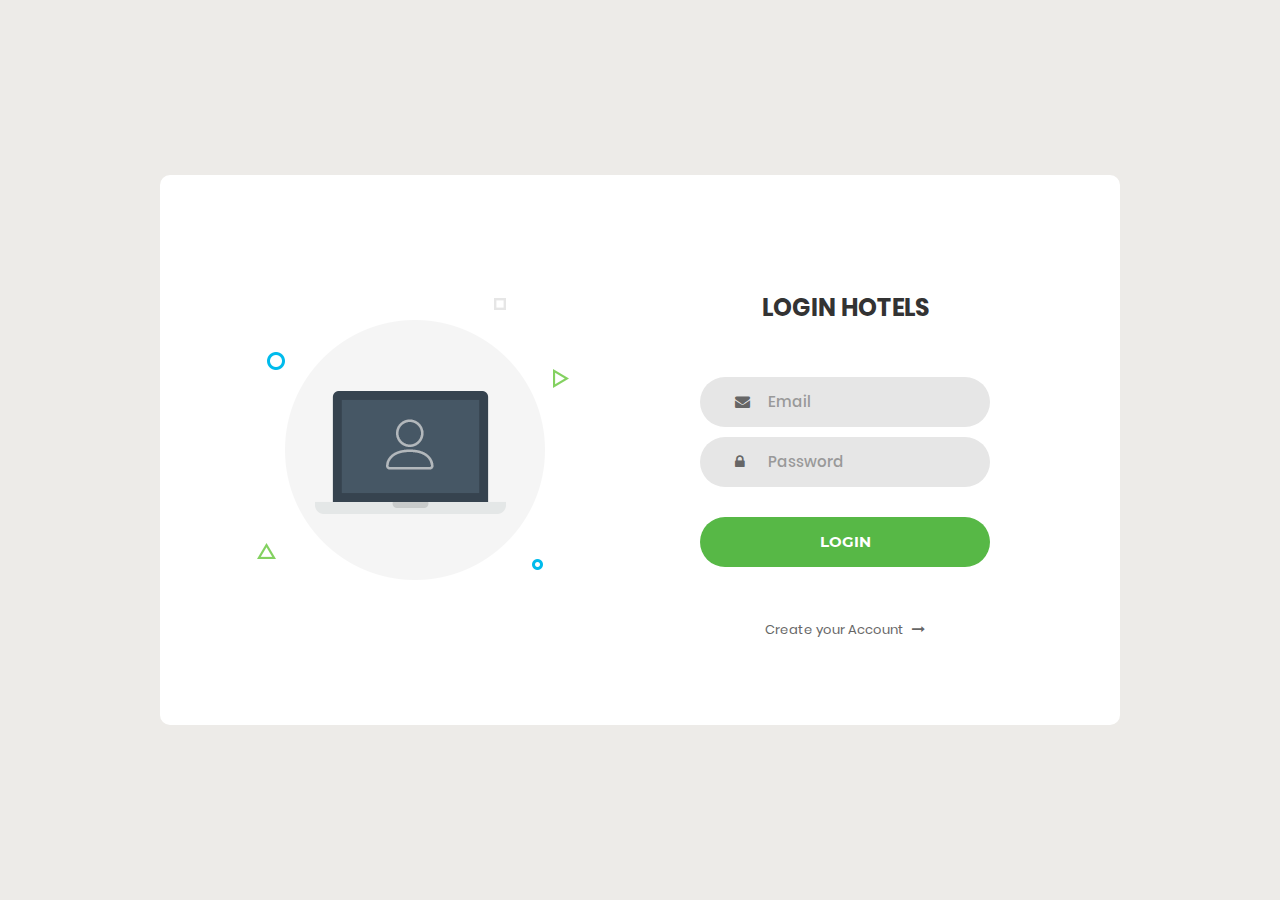
<file: WebContent/login.html>
<!DOCTYPE html>
<html lang="en">
<head>
	<title>Login</title>
	<meta charset="UTF-8">
	<meta name="viewport" content="width=device-width, initial-scale=1">
<!--===============================================================================================-->	
	<link rel="icon" type="image/png" href="img/icons/favicon.ico"/>
<!--===============================================================================================-->
	<link rel="stylesheet" type="text/css" href="vendor/bootstrap/css/bootstrap.min.css">
<!--===============================================================================================-->
	<link rel="stylesheet" type="text/css" href="fonts/font-awesome-4.7.0/css/font-awesome.min.css">
<!--===============================================================================================-->
	<link rel="stylesheet" type="text/css" href="vendor/animate/animate.css">
<!--===============================================================================================-->	
	<link rel="stylesheet" type="text/css" href="vendor/css-hamburgers/hamburgers.min.css">
<!--===============================================================================================-->
	<link rel="stylesheet" type="text/css" href="vendor/select2/select2.min.css">
<!--===============================================================================================-->
	<link rel="stylesheet" type="text/css" href="css/util.css">
	<link rel="stylesheet" type="text/css" href="css/main.css">
<!--===============================================================================================-->
</head>
<body>
	
	<div class="limiter">
		<div class="container-login100">
			<div class="wrap-login100">
				<div class="login100-pic js-tilt" data-tilt>
					<img src="img/img-01.png" alt="IMG">
				</div>

				<form class="login100-form validate-form">
					<span class="login100-form-title">
						LOGIN HOTELS
					</span>
					<div class="wrap-input100 validate-input" data-validate = "Valid email is required: ex@abc.xyz">
						<input id="inputEmailLogin" class="input100" type="text" name="email" placeholder="Email">
						<span class="focus-input100"></span>
						<span class="symbol-input100">
							<i class="fa fa-envelope" aria-hidden="true"></i>
						</span>
					</div>

					<div class="wrap-input100 validate-input" data-validate = "Password is required">
						<input id="inputPassLogin"  class="input100" type="password" name="pass" placeholder="Password">
						<span class="focus-input100"></span>
						<span class="symbol-input100">
							<i class="fa fa-lock" aria-hidden="true"></i>
						</span>
					</div>
					
					<div class="container-login100-form-btn">
						<button id="loginAccount" class="login100-form-btn">
							Login
						</button>
					</div>
					<div class="text-center p-t-50">
						<a class="txt2" href="register.html">
							Create your Account
							<i class="fa fa-long-arrow-right m-l-5" aria-hidden="true"></i>
						</a>
					</div>
				</form>
			</div>
		</div>
	</div>
	
	

	
<!--===============================================================================================-->	
	<script src="vendor/jquery/jquery-3.2.1.min.js"></script>
<!--===============================================================================================-->
	<script src="vendor/bootstrap/js/popper.js"></script>
	<script src="vendor/bootstrap/js/bootstrap.min.js"></script>
<!--===============================================================================================-->
	<script src="vendor/select2/select2.min.js"></script>
<!--===============================================================================================-->
	<script src="vendor/tilt/tilt.jquery.min.js"></script>
	<script >
		$('.js-tilt').tilt({
			scale: 1.1
		})
	</script>
<!--===============================================================================================-->
	<script src="js/mainUserApi.js"></script>

</body>
</html>
</file>
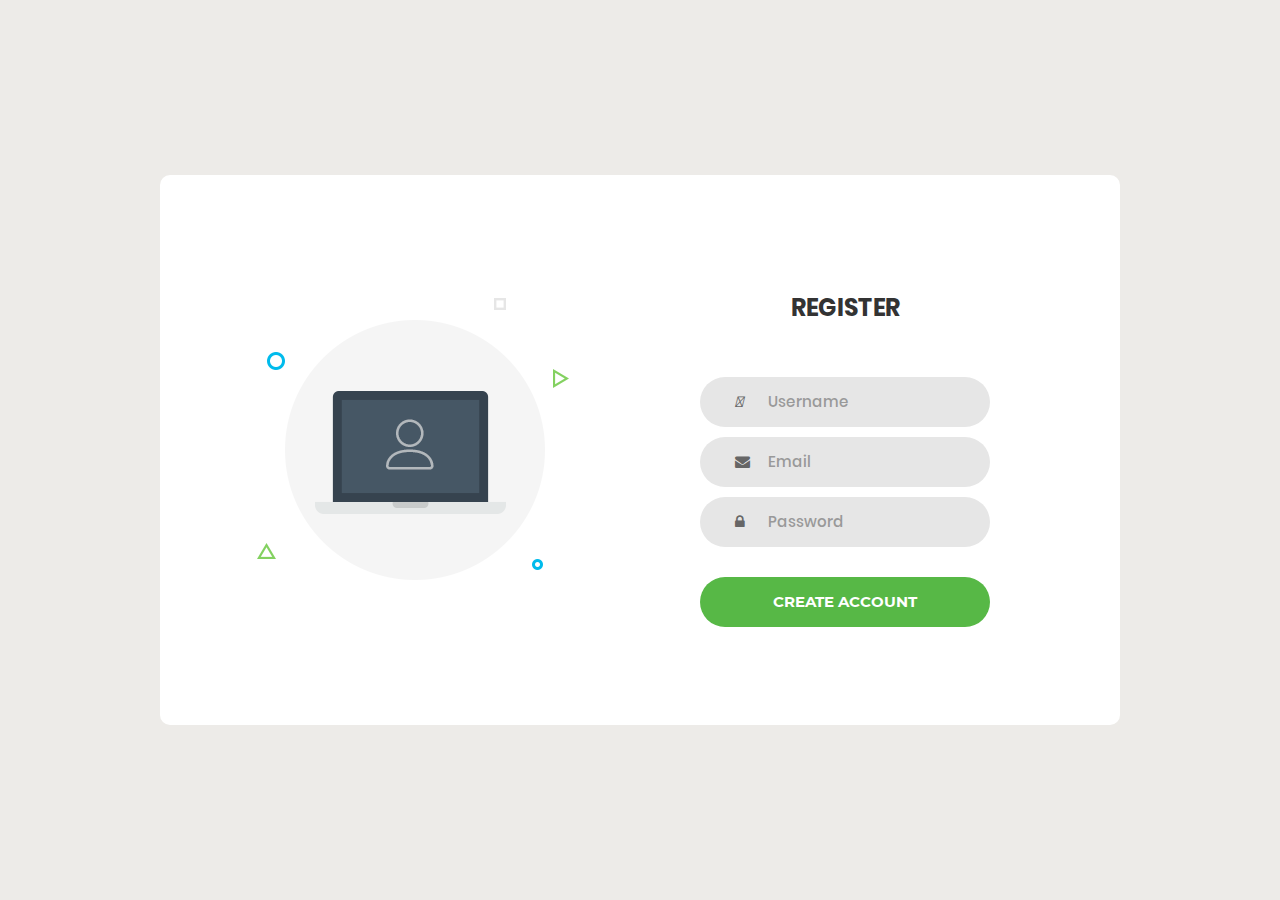
<file: WebContent/register.html>
<html lang="en">
<head>
	<title>Register</title>
	<meta charset="UTF-8">
	<meta name="viewport" content="width=device-width, initial-scale=1">
<!--===============================================================================================-->	
	<link rel="icon" type="image/png" href="img/icons/favicon.ico"/>
<!--===============================================================================================-->
	<link rel="stylesheet" type="text/css" href="vendor/bootstrap/css/bootstrap.min.css">
<!--===============================================================================================-->
	<link rel="stylesheet" type="text/css" href="fonts/font-awesome-4.7.0/css/font-awesome.min.css">
        
        <link rel="stylesheet" href="https://use.fontawesome.com/releases/v5.0.12/css/all.css" integrity="sha384-G0fIWCsCzJIMAVNQPfjH08cyYaUtMwjJwqiRKxxE/rx96Uroj1BtIQ6MLJuheaO9" crossorigin="anonymous">
<!--===============================================================================================-->
	<link rel="stylesheet" type="text/css" href="vendor/animate/animate.css">
<!--===============================================================================================-->	
	<link rel="stylesheet" type="text/css" href="vendor/css-hamburgers/hamburgers.min.css">
<!--===============================================================================================-->
	<link rel="stylesheet" type="text/css" href="vendor/select2/select2.min.css">
<!--===============================================================================================-->
	<link rel="stylesheet" type="text/css" href="css/util.css">
	<link rel="stylesheet" type="text/css" href="css/main.css">
<!--===============================================================================================-->
</head>
<body>
	
	<div class="limiter">
		<div class="container-login100">
			<div class="wrap-login100">
				<div class="login100-pic js-tilt" data-tilt>
					<img src="img/img-01.png" alt="IMG">
				</div>

				<form class="login100-form validate-form">
					<span class="login100-form-title">
						REGISTER
					</span>
					<div class="wrap-input100 validate-input" data-validate = "Valid name is required¡">
						<input id="inputUser" class="input100" type="text" name="username" placeholder="Username">
						<span class="focus-input100"></span>
						<span class="symbol-input100">
							<i class="fas fa-user" aria-hidden="true"></i>
						</span>
					</div>  
					<div class="wrap-input100 validate-input" data-validate = "Valid email is required: ex@abc.xyz">
						<input id="inputEmail" class="input100" type="text" name="email" placeholder="Email">
						<span class="focus-input100"></span>
						<span class="symbol-input100">
							<i class="fa fa-envelope" aria-hidden="true"></i>
						</span>
					</div>

					<div class="wrap-input100 validate-input" data-validate = "Password is required">
						<input id="inputPass"class="input100" type="password" name="pass" placeholder="Password">
						<span class="focus-input100"></span>
						<span class="symbol-input100">
							<i class="fa fa-lock" aria-hidden="true"></i>
						</span>
					</div>
					
					<div class="container-login100-form-btn">
						<button id="addAccount" class="login100-form-btn">
							Create Account
						</button>
					</div>
				</form>
			</div>
		</div>
	</div>
	
	

	
<!--===============================================================================================-->	
	<script src="vendor/jquery/jquery-3.2.1.min.js"></script>
<!--===============================================================================================-->
	<script src="vendor/bootstrap/js/popper.js"></script>
	<script src="vendor/bootstrap/js/bootstrap.min.js"></script>
<!--===============================================================================================-->
	<script src="vendor/select2/select2.min.js"></script>
<!--===============================================================================================-->
	<script src="vendor/tilt/tilt.jquery.min.js"></script>
	<script >
		$('.js-tilt').tilt({
			scale: 1.1
		})
	</script>
<!--===============================================================================================-->
	<script src="js/mainLogin.js"></script>
	<script src="js/mainUserApi.js"></script>

</body>
</html>
</file>
<file: WebContent/css/util.css>
/*[ FONT SIZE ]
///////////////////////////////////////////////////////////
*/
.fs-1 {font-size: 1px;}
.fs-2 {font-size: 2px;}
.fs-3 {font-size: 3px;}
.fs-4 {font-size: 4px;}
.fs-5 {font-size: 5px;}
.fs-6 {font-size: 6px;}
.fs-7 {font-size: 7px;}
.fs-8 {font-size: 8px;}
.fs-9 {font-size: 9px;}
.fs-10 {font-size: 10px;}
.fs-11 {font-size: 11px;}
.fs-12 {font-size: 12px;}
.fs-13 {font-size: 13px;}
.fs-14 {font-size: 14px;}
.fs-15 {font-size: 15px;}
.fs-16 {font-size: 16px;}
.fs-17 {font-size: 17px;}
.fs-18 {font-size: 18px;}
.fs-19 {font-size: 19px;}
.fs-20 {font-size: 20px;}
.fs-21 {font-size: 21px;}
.fs-22 {font-size: 22px;}
.fs-23 {font-size: 23px;}
.fs-24 {font-size: 24px;}
.fs-25 {font-size: 25px;}
.fs-26 {font-size: 26px;}
.fs-27 {font-size: 27px;}
.fs-28 {font-size: 28px;}
.fs-29 {font-size: 29px;}
.fs-30 {font-size: 30px;}
.fs-31 {font-size: 31px;}
.fs-32 {font-size: 32px;}
.fs-33 {font-size: 33px;}
.fs-34 {font-size: 34px;}
.fs-35 {font-size: 35px;}
.fs-36 {font-size: 36px;}
.fs-37 {font-size: 37px;}
.fs-38 {font-size: 38px;}
.fs-39 {font-size: 39px;}
.fs-40 {font-size: 40px;}
.fs-41 {font-size: 41px;}
.fs-42 {font-size: 42px;}
.fs-43 {font-size: 43px;}
.fs-44 {font-size: 44px;}
.fs-45 {font-size: 45px;}
.fs-46 {font-size: 46px;}
.fs-47 {font-size: 47px;}
.fs-48 {font-size: 48px;}
.fs-49 {font-size: 49px;}
.fs-50 {font-size: 50px;}
.fs-51 {font-size: 51px;}
.fs-52 {font-size: 52px;}
.fs-53 {font-size: 53px;}
.fs-54 {font-size: 54px;}
.fs-55 {font-size: 55px;}
.fs-56 {font-size: 56px;}
.fs-57 {font-size: 57px;}
.fs-58 {font-size: 58px;}
.fs-59 {font-size: 59px;}
.fs-60 {font-size: 60px;}
.fs-61 {font-size: 61px;}
.fs-62 {font-size: 62px;}
.fs-63 {font-size: 63px;}
.fs-64 {font-size: 64px;}
.fs-65 {font-size: 65px;}
.fs-66 {font-size: 66px;}
.fs-67 {font-size: 67px;}
.fs-68 {font-size: 68px;}
.fs-69 {font-size: 69px;}
.fs-70 {font-size: 70px;}
.fs-71 {font-size: 71px;}
.fs-72 {font-size: 72px;}
.fs-73 {font-size: 73px;}
.fs-74 {font-size: 74px;}
.fs-75 {font-size: 75px;}
.fs-76 {font-size: 76px;}
.fs-77 {font-size: 77px;}
.fs-78 {font-size: 78px;}
.fs-79 {font-size: 79px;}
.fs-80 {font-size: 80px;}
.fs-81 {font-size: 81px;}
.fs-82 {font-size: 82px;}
.fs-83 {font-size: 83px;}
.fs-84 {font-size: 84px;}
.fs-85 {font-size: 85px;}
.fs-86 {font-size: 86px;}
.fs-87 {font-size: 87px;}
.fs-88 {font-size: 88px;}
.fs-89 {font-size: 89px;}
.fs-90 {font-size: 90px;}
.fs-91 {font-size: 91px;}
.fs-92 {font-size: 92px;}
.fs-93 {font-size: 93px;}
.fs-94 {font-size: 94px;}
.fs-95 {font-size: 95px;}
.fs-96 {font-size: 96px;}
.fs-97 {font-size: 97px;}
.fs-98 {font-size: 98px;}
.fs-99 {font-size: 99px;}
.fs-100 {font-size: 100px;}
.fs-101 {font-size: 101px;}
.fs-102 {font-size: 102px;}
.fs-103 {font-size: 103px;}
.fs-104 {font-size: 104px;}
.fs-105 {font-size: 105px;}
.fs-106 {font-size: 106px;}
.fs-107 {font-size: 107px;}
.fs-108 {font-size: 108px;}
.fs-109 {font-size: 109px;}
.fs-110 {font-size: 110px;}
.fs-111 {font-size: 111px;}
.fs-112 {font-size: 112px;}
.fs-113 {font-size: 113px;}
.fs-114 {font-size: 114px;}
.fs-115 {font-size: 115px;}
.fs-116 {font-size: 116px;}
.fs-117 {font-size: 117px;}
.fs-118 {font-size: 118px;}
.fs-119 {font-size: 119px;}
.fs-120 {font-size: 120px;}
.fs-121 {font-size: 121px;}
.fs-122 {font-size: 122px;}
.fs-123 {font-size: 123px;}
.fs-124 {font-size: 124px;}
.fs-125 {font-size: 125px;}
.fs-126 {font-size: 126px;}
.fs-127 {font-size: 127px;}
.fs-128 {font-size: 128px;}
.fs-129 {font-size: 129px;}
.fs-130 {font-size: 130px;}
.fs-131 {font-size: 131px;}
.fs-132 {font-size: 132px;}
.fs-133 {font-size: 133px;}
.fs-134 {font-size: 134px;}
.fs-135 {font-size: 135px;}
.fs-136 {font-size: 136px;}
.fs-137 {font-size: 137px;}
.fs-138 {font-size: 138px;}
.fs-139 {font-size: 139px;}
.fs-140 {font-size: 140px;}
.fs-141 {font-size: 141px;}
.fs-142 {font-size: 142px;}
.fs-143 {font-size: 143px;}
.fs-144 {font-size: 144px;}
.fs-145 {font-size: 145px;}
.fs-146 {font-size: 146px;}
.fs-147 {font-size: 147px;}
.fs-148 {font-size: 148px;}
.fs-149 {font-size: 149px;}
.fs-150 {font-size: 150px;}
.fs-151 {font-size: 151px;}
.fs-152 {font-size: 152px;}
.fs-153 {font-size: 153px;}
.fs-154 {font-size: 154px;}
.fs-155 {font-size: 155px;}
.fs-156 {font-size: 156px;}
.fs-157 {font-size: 157px;}
.fs-158 {font-size: 158px;}
.fs-159 {font-size: 159px;}
.fs-160 {font-size: 160px;}
.fs-161 {font-size: 161px;}
.fs-162 {font-size: 162px;}
.fs-163 {font-size: 163px;}
.fs-164 {font-size: 164px;}
.fs-165 {font-size: 165px;}
.fs-166 {font-size: 166px;}
.fs-167 {font-size: 167px;}
.fs-168 {font-size: 168px;}
.fs-169 {font-size: 169px;}
.fs-170 {font-size: 170px;}
.fs-171 {font-size: 171px;}
.fs-172 {font-size: 172px;}
.fs-173 {font-size: 173px;}
.fs-174 {font-size: 174px;}
.fs-175 {font-size: 175px;}
.fs-176 {font-size: 176px;}
.fs-177 {font-size: 177px;}
.fs-178 {font-size: 178px;}
.fs-179 {font-size: 179px;}
.fs-180 {font-size: 180px;}
.fs-181 {font-size: 181px;}
.fs-182 {font-size: 182px;}
.fs-183 {font-size: 183px;}
.fs-184 {font-size: 184px;}
.fs-185 {font-size: 185px;}
.fs-186 {font-size: 186px;}
.fs-187 {font-size: 187px;}
.fs-188 {font-size: 188px;}
.fs-189 {font-size: 189px;}
.fs-190 {font-size: 190px;}
.fs-191 {font-size: 191px;}
.fs-192 {font-size: 192px;}
.fs-193 {font-size: 193px;}
.fs-194 {font-size: 194px;}
.fs-195 {font-size: 195px;}
.fs-196 {font-size: 196px;}
.fs-197 {font-size: 197px;}
.fs-198 {font-size: 198px;}
.fs-199 {font-size: 199px;}
.fs-200 {font-size: 200px;}

/*[ PADDING ]
///////////////////////////////////////////////////////////
*/
.p-t-0 {padding-top: 0px;}
.p-t-1 {padding-top: 1px;}
.p-t-2 {padding-top: 2px;}
.p-t-3 {padding-top: 3px;}
.p-t-4 {padding-top: 4px;}
.p-t-5 {padding-top: 5px;}
.p-t-6 {padding-top: 6px;}
.p-t-7 {padding-top: 7px;}
.p-t-8 {padding-top: 8px;}
.p-t-9 {padding-top: 9px;}
.p-t-10 {padding-top: 10px;}
.p-t-11 {padding-top: 11px;}
.p-t-12 {padding-top: 12px;}
.p-t-13 {padding-top: 13px;}
.p-t-14 {padding-top: 14px;}
.p-t-15 {padding-top: 15px;}
.p-t-16 {padding-top: 16px;}
.p-t-17 {padding-top: 17px;}
.p-t-18 {padding-top: 18px;}
.p-t-19 {padding-top: 19px;}
.p-t-20 {padding-top: 20px;}
.p-t-21 {padding-top: 21px;}
.p-t-22 {padding-top: 22px;}
.p-t-23 {padding-top: 23px;}
.p-t-24 {padding-top: 24px;}
.p-t-25 {padding-top: 25px;}
.p-t-26 {padding-top: 26px;}
.p-t-27 {padding-top: 27px;}
.p-t-28 {padding-top: 28px;}
.p-t-29 {padding-top: 29px;}
.p-t-30 {padding-top: 30px;}
.p-t-31 {padding-top: 31px;}
.p-t-32 {padding-top: 32px;}
.p-t-33 {padding-top: 33px;}
.p-t-34 {padding-top: 34px;}
.p-t-35 {padding-top: 35px;}
.p-t-36 {padding-top: 36px;}
.p-t-37 {padding-top: 37px;}
.p-t-38 {padding-top: 38px;}
.p-t-39 {padding-top: 39px;}
.p-t-40 {padding-top: 40px;}
.p-t-41 {padding-top: 41px;}
.p-t-42 {padding-top: 42px;}
.p-t-43 {padding-top: 43px;}
.p-t-44 {padding-top: 44px;}
.p-t-45 {padding-top: 45px;}
.p-t-46 {padding-top: 46px;}
.p-t-47 {padding-top: 47px;}
.p-t-48 {padding-top: 48px;}
.p-t-49 {padding-top: 49px;}
.p-t-50 {padding-top: 50px;}
.p-t-51 {padding-top: 51px;}
.p-t-52 {padding-top: 52px;}
.p-t-53 {padding-top: 53px;}
.p-t-54 {padding-top: 54px;}
.p-t-55 {padding-top: 55px;}
.p-t-56 {padding-top: 56px;}
.p-t-57 {padding-top: 57px;}
.p-t-58 {padding-top: 58px;}
.p-t-59 {padding-top: 59px;}
.p-t-60 {padding-top: 60px;}
.p-t-61 {padding-top: 61px;}
.p-t-62 {padding-top: 62px;}
.p-t-63 {padding-top: 63px;}
.p-t-64 {padding-top: 64px;}
.p-t-65 {padding-top: 65px;}
.p-t-66 {padding-top: 66px;}
.p-t-67 {padding-top: 67px;}
.p-t-68 {padding-top: 68px;}
.p-t-69 {padding-top: 69px;}
.p-t-70 {padding-top: 70px;}
.p-t-71 {padding-top: 71px;}
.p-t-72 {padding-top: 72px;}
.p-t-73 {padding-top: 73px;}
.p-t-74 {padding-top: 74px;}
.p-t-75 {padding-top: 75px;}
.p-t-76 {padding-top: 76px;}
.p-t-77 {padding-top: 77px;}
.p-t-78 {padding-top: 78px;}
.p-t-79 {padding-top: 79px;}
.p-t-80 {padding-top: 80px;}
.p-t-81 {padding-top: 81px;}
.p-t-82 {padding-top: 82px;}
.p-t-83 {padding-top: 83px;}
.p-t-84 {padding-top: 84px;}
.p-t-85 {padding-top: 85px;}
.p-t-86 {padding-top: 86px;}
.p-t-87 {padding-top: 87px;}
.p-t-88 {padding-top: 88px;}
.p-t-89 {padding-top: 89px;}
.p-t-90 {padding-top: 90px;}
.p-t-91 {padding-top: 91px;}
.p-t-92 {padding-top: 92px;}
.p-t-93 {padding-top: 93px;}
.p-t-94 {padding-top: 94px;}
.p-t-95 {padding-top: 95px;}
.p-t-96 {padding-top: 96px;}
.p-t-97 {padding-top: 97px;}
.p-t-98 {padding-top: 98px;}
.p-t-99 {padding-top: 99px;}
.p-t-100 {padding-top: 100px;}
.p-t-101 {padding-top: 101px;}
.p-t-102 {padding-top: 102px;}
.p-t-103 {padding-top: 103px;}
.p-t-104 {padding-top: 104px;}
.p-t-105 {padding-top: 105px;}
.p-t-106 {padding-top: 106px;}
.p-t-107 {padding-top: 107px;}
.p-t-108 {padding-top: 108px;}
.p-t-109 {padding-top: 109px;}
.p-t-110 {padding-top: 110px;}
.p-t-111 {padding-top: 111px;}
.p-t-112 {padding-top: 112px;}
.p-t-113 {padding-top: 113px;}
.p-t-114 {padding-top: 114px;}
.p-t-115 {padding-top: 115px;}
.p-t-116 {padding-top: 116px;}
.p-t-117 {padding-top: 117px;}
.p-t-118 {padding-top: 118px;}
.p-t-119 {padding-top: 119px;}
.p-t-120 {padding-top: 120px;}
.p-t-121 {padding-top: 121px;}
.p-t-122 {padding-top: 122px;}
.p-t-123 {padding-top: 123px;}
.p-t-124 {padding-top: 124px;}
.p-t-125 {padding-top: 125px;}
.p-t-126 {padding-top: 126px;}
.p-t-127 {padding-top: 127px;}
.p-t-128 {padding-top: 128px;}
.p-t-129 {padding-top: 129px;}
.p-t-130 {padding-top: 130px;}
.p-t-131 {padding-top: 131px;}
.p-t-132 {padding-top: 132px;}
.p-t-133 {padding-top: 133px;}
.p-t-134 {padding-top: 134px;}
.p-t-135 {padding-top: 135px;}
.p-t-136 {padding-top: 136px;}
.p-t-137 {padding-top: 137px;}
.p-t-138 {padding-top: 138px;}
.p-t-139 {padding-top: 139px;}
.p-t-140 {padding-top: 140px;}
.p-t-141 {padding-top: 141px;}
.p-t-142 {padding-top: 142px;}
.p-t-143 {padding-top: 143px;}
.p-t-144 {padding-top: 144px;}
.p-t-145 {padding-top: 145px;}
.p-t-146 {padding-top: 146px;}
.p-t-147 {padding-top: 147px;}
.p-t-148 {padding-top: 148px;}
.p-t-149 {padding-top: 149px;}
.p-t-150 {padding-top: 150px;}
.p-t-151 {padding-top: 151px;}
.p-t-152 {padding-top: 152px;}
.p-t-153 {padding-top: 153px;}
.p-t-154 {padding-top: 154px;}
.p-t-155 {padding-top: 155px;}
.p-t-156 {padding-top: 156px;}
.p-t-157 {padding-top: 157px;}
.p-t-158 {padding-top: 158px;}
.p-t-159 {padding-top: 159px;}
.p-t-160 {padding-top: 160px;}
.p-t-161 {padding-top: 161px;}
.p-t-162 {padding-top: 162px;}
.p-t-163 {padding-top: 163px;}
.p-t-164 {padding-top: 164px;}
.p-t-165 {padding-top: 165px;}
.p-t-166 {padding-top: 166px;}
.p-t-167 {padding-top: 167px;}
.p-t-168 {padding-top: 168px;}
.p-t-169 {padding-top: 169px;}
.p-t-170 {padding-top: 170px;}
.p-t-171 {padding-top: 171px;}
.p-t-172 {padding-top: 172px;}
.p-t-173 {padding-top: 173px;}
.p-t-174 {padding-top: 174px;}
.p-t-175 {padding-top: 175px;}
.p-t-176 {padding-top: 176px;}
.p-t-177 {padding-top: 177px;}
.p-t-178 {padding-top: 178px;}
.p-t-179 {padding-top: 179px;}
.p-t-180 {padding-top: 180px;}
.p-t-181 {padding-top: 181px;}
.p-t-182 {padding-top: 182px;}
.p-t-183 {padding-top: 183px;}
.p-t-184 {padding-top: 184px;}
.p-t-185 {padding-top: 185px;}
.p-t-186 {padding-top: 186px;}
.p-t-187 {padding-top: 187px;}
.p-t-188 {padding-top: 188px;}
.p-t-189 {padding-top: 189px;}
.p-t-190 {padding-top: 190px;}
.p-t-191 {padding-top: 191px;}
.p-t-192 {padding-top: 192px;}
.p-t-193 {padding-top: 193px;}
.p-t-194 {padding-top: 194px;}
.p-t-195 {padding-top: 195px;}
.p-t-196 {padding-top: 196px;}
.p-t-197 {padding-top: 197px;}
.p-t-198 {padding-top: 198px;}
.p-t-199 {padding-top: 199px;}
.p-t-200 {padding-top: 200px;}
.p-t-201 {padding-top: 201px;}
.p-t-202 {padding-top: 202px;}
.p-t-203 {padding-top: 203px;}
.p-t-204 {padding-top: 204px;}
.p-t-205 {padding-top: 205px;}
.p-t-206 {padding-top: 206px;}
.p-t-207 {padding-top: 207px;}
.p-t-208 {padding-top: 208px;}
.p-t-209 {padding-top: 209px;}
.p-t-210 {padding-top: 210px;}
.p-t-211 {padding-top: 211px;}
.p-t-212 {padding-top: 212px;}
.p-t-213 {padding-top: 213px;}
.p-t-214 {padding-top: 214px;}
.p-t-215 {padding-top: 215px;}
.p-t-216 {padding-top: 216px;}
.p-t-217 {padding-top: 217px;}
.p-t-218 {padding-top: 218px;}
.p-t-219 {padding-top: 219px;}
.p-t-220 {padding-top: 220px;}
.p-t-221 {padding-top: 221px;}
.p-t-222 {padding-top: 222px;}
.p-t-223 {padding-top: 223px;}
.p-t-224 {padding-top: 224px;}
.p-t-225 {padding-top: 225px;}
.p-t-226 {padding-top: 226px;}
.p-t-227 {padding-top: 227px;}
.p-t-228 {padding-top: 228px;}
.p-t-229 {padding-top: 229px;}
.p-t-230 {padding-top: 230px;}
.p-t-231 {padding-top: 231px;}
.p-t-232 {padding-top: 232px;}
.p-t-233 {padding-top: 233px;}
.p-t-234 {padding-top: 234px;}
.p-t-235 {padding-top: 235px;}
.p-t-236 {padding-top: 236px;}
.p-t-237 {padding-top: 237px;}
.p-t-238 {padding-top: 238px;}
.p-t-239 {padding-top: 239px;}
.p-t-240 {padding-top: 240px;}
.p-t-241 {padding-top: 241px;}
.p-t-242 {padding-top: 242px;}
.p-t-243 {padding-top: 243px;}
.p-t-244 {padding-top: 244px;}
.p-t-245 {padding-top: 245px;}
.p-t-246 {padding-top: 246px;}
.p-t-247 {padding-top: 247px;}
.p-t-248 {padding-top: 248px;}
.p-t-249 {padding-top: 249px;}
.p-t-250 {padding-top: 250px;}
.p-b-0 {padding-bottom: 0px;}
.p-b-1 {padding-bottom: 1px;}
.p-b-2 {padding-bottom: 2px;}
.p-b-3 {padding-bottom: 3px;}
.p-b-4 {padding-bottom: 4px;}
.p-b-5 {padding-bottom: 5px;}
.p-b-6 {padding-bottom: 6px;}
.p-b-7 {padding-bottom: 7px;}
.p-b-8 {padding-bottom: 8px;}
.p-b-9 {padding-bottom: 9px;}
.p-b-10 {padding-bottom: 10px;}
.p-b-11 {padding-bottom: 11px;}
.p-b-12 {padding-bottom: 12px;}
.p-b-13 {padding-bottom: 13px;}
.p-b-14 {padding-bottom: 14px;}
.p-b-15 {padding-bottom: 15px;}
.p-b-16 {padding-bottom: 16px;}
.p-b-17 {padding-bottom: 17px;}
.p-b-18 {padding-bottom: 18px;}
.p-b-19 {padding-bottom: 19px;}
.p-b-20 {padding-bottom: 20px;}
.p-b-21 {padding-bottom: 21px;}
.p-b-22 {padding-bottom: 22px;}
.p-b-23 {padding-bottom: 23px;}
.p-b-24 {padding-bottom: 24px;}
.p-b-25 {padding-bottom: 25px;}
.p-b-26 {padding-bottom: 26px;}
.p-b-27 {padding-bottom: 27px;}
.p-b-28 {padding-bottom: 28px;}
.p-b-29 {padding-bottom: 29px;}
.p-b-30 {padding-bottom: 30px;}
.p-b-31 {padding-bottom: 31px;}
.p-b-32 {padding-bottom: 32px;}
.p-b-33 {padding-bottom: 33px;}
.p-b-34 {padding-bottom: 34px;}
.p-b-35 {padding-bottom: 35px;}
.p-b-36 {padding-bottom: 36px;}
.p-b-37 {padding-bottom: 37px;}
.p-b-38 {padding-bottom: 38px;}
.p-b-39 {padding-bottom: 39px;}
.p-b-40 {padding-bottom: 40px;}
.p-b-41 {padding-bottom: 41px;}
.p-b-42 {padding-bottom: 42px;}
.p-b-43 {padding-bottom: 43px;}
.p-b-44 {padding-bottom: 44px;}
.p-b-45 {padding-bottom: 45px;}
.p-b-46 {padding-bottom: 46px;}
.p-b-47 {padding-bottom: 47px;}
.p-b-48 {padding-bottom: 48px;}
.p-b-49 {padding-bottom: 49px;}
.p-b-50 {padding-bottom: 50px;}
.p-b-51 {padding-bottom: 51px;}
.p-b-52 {padding-bottom: 52px;}
.p-b-53 {padding-bottom: 53px;}
.p-b-54 {padding-bottom: 54px;}
.p-b-55 {padding-bottom: 55px;}
.p-b-56 {padding-bottom: 56px;}
.p-b-57 {padding-bottom: 57px;}
.p-b-58 {padding-bottom: 58px;}
.p-b-59 {padding-bottom: 59px;}
.p-b-60 {padding-bottom: 60px;}
.p-b-61 {padding-bottom: 61px;}
.p-b-62 {padding-bottom: 62px;}
.p-b-63 {padding-bottom: 63px;}
.p-b-64 {padding-bottom: 64px;}
.p-b-65 {padding-bottom: 65px;}
.p-b-66 {padding-bottom: 66px;}
.p-b-67 {padding-bottom: 67px;}
.p-b-68 {padding-bottom: 68px;}
.p-b-69 {padding-bottom: 69px;}
.p-b-70 {padding-bottom: 70px;}
.p-b-71 {padding-bottom: 71px;}
.p-b-72 {padding-bottom: 72px;}
.p-b-73 {padding-bottom: 73px;}
.p-b-74 {padding-bottom: 74px;}
.p-b-75 {padding-bottom: 75px;}
.p-b-76 {padding-bottom: 76px;}
.p-b-77 {padding-bottom: 77px;}
.p-b-78 {padding-bottom: 78px;}
.p-b-79 {padding-bottom: 79px;}
.p-b-80 {padding-bottom: 80px;}
.p-b-81 {padding-bottom: 81px;}
.p-b-82 {padding-bottom: 82px;}
.p-b-83 {padding-bottom: 83px;}
.p-b-84 {padding-bottom: 84px;}
.p-b-85 {padding-bottom: 85px;}
.p-b-86 {padding-bottom: 86px;}
.p-b-87 {padding-bottom: 87px;}
.p-b-88 {padding-bottom: 88px;}
.p-b-89 {padding-bottom: 89px;}
.p-b-90 {padding-bottom: 90px;}
.p-b-91 {padding-bottom: 91px;}
.p-b-92 {padding-bottom: 92px;}
.p-b-93 {padding-bottom: 93px;}
.p-b-94 {padding-bottom: 94px;}
.p-b-95 {padding-bottom: 95px;}
.p-b-96 {padding-bottom: 96px;}
.p-b-97 {padding-bottom: 97px;}
.p-b-98 {padding-bottom: 98px;}
.p-b-99 {padding-bottom: 99px;}
.p-b-100 {padding-bottom: 100px;}
.p-b-101 {padding-bottom: 101px;}
.p-b-102 {padding-bottom: 102px;}
.p-b-103 {padding-bottom: 103px;}
.p-b-104 {padding-bottom: 104px;}
.p-b-105 {padding-bottom: 105px;}
.p-b-106 {padding-bottom: 106px;}
.p-b-107 {padding-bottom: 107px;}
.p-b-108 {padding-bottom: 108px;}
.p-b-109 {padding-bottom: 109px;}
.p-b-110 {padding-bottom: 110px;}
.p-b-111 {padding-bottom: 111px;}
.p-b-112 {padding-bottom: 112px;}
.p-b-113 {padding-bottom: 113px;}
.p-b-114 {padding-bottom: 114px;}
.p-b-115 {padding-bottom: 115px;}
.p-b-116 {padding-bottom: 116px;}
.p-b-117 {padding-bottom: 117px;}
.p-b-118 {padding-bottom: 118px;}
.p-b-119 {padding-bottom: 119px;}
.p-b-120 {padding-bottom: 120px;}
.p-b-121 {padding-bottom: 121px;}
.p-b-122 {padding-bottom: 122px;}
.p-b-123 {padding-bottom: 123px;}
.p-b-124 {padding-bottom: 124px;}
.p-b-125 {padding-bottom: 125px;}
.p-b-126 {padding-bottom: 126px;}
.p-b-127 {padding-bottom: 127px;}
.p-b-128 {padding-bottom: 128px;}
.p-b-129 {padding-bottom: 129px;}
.p-b-130 {padding-bottom: 130px;}
.p-b-131 {padding-bottom: 131px;}
.p-b-132 {padding-bottom: 132px;}
.p-b-133 {padding-bottom: 133px;}
.p-b-134 {padding-bottom: 134px;}
.p-b-135 {padding-bottom: 135px;}
.p-b-136 {padding-bottom: 136px;}
.p-b-137 {padding-bottom: 137px;}
.p-b-138 {padding-bottom: 138px;}
.p-b-139 {padding-bottom: 139px;}
.p-b-140 {padding-bottom: 140px;}
.p-b-141 {padding-bottom: 141px;}
.p-b-142 {padding-bottom: 142px;}
.p-b-143 {padding-bottom: 143px;}
.p-b-144 {padding-bottom: 144px;}
.p-b-145 {padding-bottom: 145px;}
.p-b-146 {padding-bottom: 146px;}
.p-b-147 {padding-bottom: 147px;}
.p-b-148 {padding-bottom: 148px;}
.p-b-149 {padding-bottom: 149px;}
.p-b-150 {padding-bottom: 150px;}
.p-b-151 {padding-bottom: 151px;}
.p-b-152 {padding-bottom: 152px;}
.p-b-153 {padding-bottom: 153px;}
.p-b-154 {padding-bottom: 154px;}
.p-b-155 {padding-bottom: 155px;}
.p-b-156 {padding-bottom: 156px;}
.p-b-157 {padding-bottom: 157px;}
.p-b-158 {padding-bottom: 158px;}
.p-b-159 {padding-bottom: 159px;}
.p-b-160 {padding-bottom: 160px;}
.p-b-161 {padding-bottom: 161px;}
.p-b-162 {padding-bottom: 162px;}
.p-b-163 {padding-bottom: 163px;}
.p-b-164 {padding-bottom: 164px;}
.p-b-165 {padding-bottom: 165px;}
.p-b-166 {padding-bottom: 166px;}
.p-b-167 {padding-bottom: 167px;}
.p-b-168 {padding-bottom: 168px;}
.p-b-169 {padding-bottom: 169px;}
.p-b-170 {padding-bottom: 170px;}
.p-b-171 {padding-bottom: 171px;}
.p-b-172 {padding-bottom: 172px;}
.p-b-173 {padding-bottom: 173px;}
.p-b-174 {padding-bottom: 174px;}
.p-b-175 {padding-bottom: 175px;}
.p-b-176 {padding-bottom: 176px;}
.p-b-177 {padding-bottom: 177px;}
.p-b-178 {padding-bottom: 178px;}
.p-b-179 {padding-bottom: 179px;}
.p-b-180 {padding-bottom: 180px;}
.p-b-181 {padding-bottom: 181px;}
.p-b-182 {padding-bottom: 182px;}
.p-b-183 {padding-bottom: 183px;}
.p-b-184 {padding-bottom: 184px;}
.p-b-185 {padding-bottom: 185px;}
.p-b-186 {padding-bottom: 186px;}
.p-b-187 {padding-bottom: 187px;}
.p-b-188 {padding-bottom: 188px;}
.p-b-189 {padding-bottom: 189px;}
.p-b-190 {padding-bottom: 190px;}
.p-b-191 {padding-bottom: 191px;}
.p-b-192 {padding-bottom: 192px;}
.p-b-193 {padding-bottom: 193px;}
.p-b-194 {padding-bottom: 194px;}
.p-b-195 {padding-bottom: 195px;}
.p-b-196 {padding-bottom: 196px;}
.p-b-197 {padding-bottom: 197px;}
.p-b-198 {padding-bottom: 198px;}
.p-b-199 {padding-bottom: 199px;}
.p-b-200 {padding-bottom: 200px;}
.p-b-201 {padding-bottom: 201px;}
.p-b-202 {padding-bottom: 202px;}
.p-b-203 {padding-bottom: 203px;}
.p-b-204 {padding-bottom: 204px;}
.p-b-205 {padding-bottom: 205px;}
.p-b-206 {padding-bottom: 206px;}
.p-b-207 {padding-bottom: 207px;}
.p-b-208 {padding-bottom: 208px;}
.p-b-209 {padding-bottom: 209px;}
.p-b-210 {padding-bottom: 210px;}
.p-b-211 {padding-bottom: 211px;}
.p-b-212 {padding-bottom: 212px;}
.p-b-213 {padding-bottom: 213px;}
.p-b-214 {padding-bottom: 214px;}
.p-b-215 {padding-bottom: 215px;}
.p-b-216 {padding-bottom: 216px;}
.p-b-217 {padding-bottom: 217px;}
.p-b-218 {padding-bottom: 218px;}
.p-b-219 {padding-bottom: 219px;}
.p-b-220 {padding-bottom: 220px;}
.p-b-221 {padding-bottom: 221px;}
.p-b-222 {padding-bottom: 222px;}
.p-b-223 {padding-bottom: 223px;}
.p-b-224 {padding-bottom: 224px;}
.p-b-225 {padding-bottom: 225px;}
.p-b-226 {padding-bottom: 226px;}
.p-b-227 {padding-bottom: 227px;}
.p-b-228 {padding-bottom: 228px;}
.p-b-229 {padding-bottom: 229px;}
.p-b-230 {padding-bottom: 230px;}
.p-b-231 {padding-bottom: 231px;}
.p-b-232 {padding-bottom: 232px;}
.p-b-233 {padding-bottom: 233px;}
.p-b-234 {padding-bottom: 234px;}
.p-b-235 {padding-bottom: 235px;}
.p-b-236 {padding-bottom: 236px;}
.p-b-237 {padding-bottom: 237px;}
.p-b-238 {padding-bottom: 238px;}
.p-b-239 {padding-bottom: 239px;}
.p-b-240 {padding-bottom: 240px;}
.p-b-241 {padding-bottom: 241px;}
.p-b-242 {padding-bottom: 242px;}
.p-b-243 {padding-bottom: 243px;}
.p-b-244 {padding-bottom: 244px;}
.p-b-245 {padding-bottom: 245px;}
.p-b-246 {padding-bottom: 246px;}
.p-b-247 {padding-bottom: 247px;}
.p-b-248 {padding-bottom: 248px;}
.p-b-249 {padding-bottom: 249px;}
.p-b-250 {padding-bottom: 250px;}
.p-l-0 {padding-left: 0px;}
.p-l-1 {padding-left: 1px;}
.p-l-2 {padding-left: 2px;}
.p-l-3 {padding-left: 3px;}
.p-l-4 {padding-left: 4px;}
.p-l-5 {padding-left: 5px;}
.p-l-6 {padding-left: 6px;}
.p-l-7 {padding-left: 7px;}
.p-l-8 {padding-left: 8px;}
.p-l-9 {padding-left: 9px;}
.p-l-10 {padding-left: 10px;}
.p-l-11 {padding-left: 11px;}
.p-l-12 {padding-left: 12px;}
.p-l-13 {padding-left: 13px;}
.p-l-14 {padding-left: 14px;}
.p-l-15 {padding-left: 15px;}
.p-l-16 {padding-left: 16px;}
.p-l-17 {padding-left: 17px;}
.p-l-18 {padding-left: 18px;}
.p-l-19 {padding-left: 19px;}
.p-l-20 {padding-left: 20px;}
.p-l-21 {padding-left: 21px;}
.p-l-22 {padding-left: 22px;}
.p-l-23 {padding-left: 23px;}
.p-l-24 {padding-left: 24px;}
.p-l-25 {padding-left: 25px;}
.p-l-26 {padding-left: 26px;}
.p-l-27 {padding-left: 27px;}
.p-l-28 {padding-left: 28px;}
.p-l-29 {padding-left: 29px;}
.p-l-30 {padding-left: 30px;}
.p-l-31 {padding-left: 31px;}
.p-l-32 {padding-left: 32px;}
.p-l-33 {padding-left: 33px;}
.p-l-34 {padding-left: 34px;}
.p-l-35 {padding-left: 35px;}
.p-l-36 {padding-left: 36px;}
.p-l-37 {padding-left: 37px;}
.p-l-38 {padding-left: 38px;}
.p-l-39 {padding-left: 39px;}
.p-l-40 {padding-left: 40px;}
.p-l-41 {padding-left: 41px;}
.p-l-42 {padding-left: 42px;}
.p-l-43 {padding-left: 43px;}
.p-l-44 {padding-left: 44px;}
.p-l-45 {padding-left: 45px;}
.p-l-46 {padding-left: 46px;}
.p-l-47 {padding-left: 47px;}
.p-l-48 {padding-left: 48px;}
.p-l-49 {padding-left: 49px;}
.p-l-50 {padding-left: 50px;}
.p-l-51 {padding-left: 51px;}
.p-l-52 {padding-left: 52px;}
.p-l-53 {padding-left: 53px;}
.p-l-54 {padding-left: 54px;}
.p-l-55 {padding-left: 55px;}
.p-l-56 {padding-left: 56px;}
.p-l-57 {padding-left: 57px;}
.p-l-58 {padding-left: 58px;}
.p-l-59 {padding-left: 59px;}
.p-l-60 {padding-left: 60px;}
.p-l-61 {padding-left: 61px;}
.p-l-62 {padding-left: 62px;}
.p-l-63 {padding-left: 63px;}
.p-l-64 {padding-left: 64px;}
.p-l-65 {padding-left: 65px;}
.p-l-66 {padding-left: 66px;}
.p-l-67 {padding-left: 67px;}
.p-l-68 {padding-left: 68px;}
.p-l-69 {padding-left: 69px;}
.p-l-70 {padding-left: 70px;}
.p-l-71 {padding-left: 71px;}
.p-l-72 {padding-left: 72px;}
.p-l-73 {padding-left: 73px;}
.p-l-74 {padding-left: 74px;}
.p-l-75 {padding-left: 75px;}
.p-l-76 {padding-left: 76px;}
.p-l-77 {padding-left: 77px;}
.p-l-78 {padding-left: 78px;}
.p-l-79 {padding-left: 79px;}
.p-l-80 {padding-left: 80px;}
.p-l-81 {padding-left: 81px;}
.p-l-82 {padding-left: 82px;}
.p-l-83 {padding-left: 83px;}
.p-l-84 {padding-left: 84px;}
.p-l-85 {padding-left: 85px;}
.p-l-86 {padding-left: 86px;}
.p-l-87 {padding-left: 87px;}
.p-l-88 {padding-left: 88px;}
.p-l-89 {padding-left: 89px;}
.p-l-90 {padding-left: 90px;}
.p-l-91 {padding-left: 91px;}
.p-l-92 {padding-left: 92px;}
.p-l-93 {padding-left: 93px;}
.p-l-94 {padding-left: 94px;}
.p-l-95 {padding-left: 95px;}
.p-l-96 {padding-left: 96px;}
.p-l-97 {padding-left: 97px;}
.p-l-98 {padding-left: 98px;}
.p-l-99 {padding-left: 99px;}
.p-l-100 {padding-left: 100px;}
.p-l-101 {padding-left: 101px;}
.p-l-102 {padding-left: 102px;}
.p-l-103 {padding-left: 103px;}
.p-l-104 {padding-left: 104px;}
.p-l-105 {padding-left: 105px;}
.p-l-106 {padding-left: 106px;}
.p-l-107 {padding-left: 107px;}
.p-l-108 {padding-left: 108px;}
.p-l-109 {padding-left: 109px;}
.p-l-110 {padding-left: 110px;}
.p-l-111 {padding-left: 111px;}
.p-l-112 {padding-left: 112px;}
.p-l-113 {padding-left: 113px;}
.p-l-114 {padding-left: 114px;}
.p-l-115 {padding-left: 115px;}
.p-l-116 {padding-left: 116px;}
.p-l-117 {padding-left: 117px;}
.p-l-118 {padding-left: 118px;}
.p-l-119 {padding-left: 119px;}
.p-l-120 {padding-left: 120px;}
.p-l-121 {padding-left: 121px;}
.p-l-122 {padding-left: 122px;}
.p-l-123 {padding-left: 123px;}
.p-l-124 {padding-left: 124px;}
.p-l-125 {padding-left: 125px;}
.p-l-126 {padding-left: 126px;}
.p-l-127 {padding-left: 127px;}
.p-l-128 {padding-left: 128px;}
.p-l-129 {padding-left: 129px;}
.p-l-130 {padding-left: 130px;}
.p-l-131 {padding-left: 131px;}
.p-l-132 {padding-left: 132px;}
.p-l-133 {padding-left: 133px;}
.p-l-134 {padding-left: 134px;}
.p-l-135 {padding-left: 135px;}
.p-l-136 {padding-left: 136px;}
.p-l-137 {padding-left: 137px;}
.p-l-138 {padding-left: 138px;}
.p-l-139 {padding-left: 139px;}
.p-l-140 {padding-left: 140px;}
.p-l-141 {padding-left: 141px;}
.p-l-142 {padding-left: 142px;}
.p-l-143 {padding-left: 143px;}
.p-l-144 {padding-left: 144px;}
.p-l-145 {padding-left: 145px;}
.p-l-146 {padding-left: 146px;}
.p-l-147 {padding-left: 147px;}
.p-l-148 {padding-left: 148px;}
.p-l-149 {padding-left: 149px;}
.p-l-150 {padding-left: 150px;}
.p-l-151 {padding-left: 151px;}
.p-l-152 {padding-left: 152px;}
.p-l-153 {padding-left: 153px;}
.p-l-154 {padding-left: 154px;}
.p-l-155 {padding-left: 155px;}
.p-l-156 {padding-left: 156px;}
.p-l-157 {padding-left: 157px;}
.p-l-158 {padding-left: 158px;}
.p-l-159 {padding-left: 159px;}
.p-l-160 {padding-left: 160px;}
.p-l-161 {padding-left: 161px;}
.p-l-162 {padding-left: 162px;}
.p-l-163 {padding-left: 163px;}
.p-l-164 {padding-left: 164px;}
.p-l-165 {padding-left: 165px;}
.p-l-166 {padding-left: 166px;}
.p-l-167 {padding-left: 167px;}
.p-l-168 {padding-left: 168px;}
.p-l-169 {padding-left: 169px;}
.p-l-170 {padding-left: 170px;}
.p-l-171 {padding-left: 171px;}
.p-l-172 {padding-left: 172px;}
.p-l-173 {padding-left: 173px;}
.p-l-174 {padding-left: 174px;}
.p-l-175 {padding-left: 175px;}
.p-l-176 {padding-left: 176px;}
.p-l-177 {padding-left: 177px;}
.p-l-178 {padding-left: 178px;}
.p-l-179 {padding-left: 179px;}
.p-l-180 {padding-left: 180px;}
.p-l-181 {padding-left: 181px;}
.p-l-182 {padding-left: 182px;}
.p-l-183 {padding-left: 183px;}
.p-l-184 {padding-left: 184px;}
.p-l-185 {padding-left: 185px;}
.p-l-186 {padding-left: 186px;}
.p-l-187 {padding-left: 187px;}
.p-l-188 {padding-left: 188px;}
.p-l-189 {padding-left: 189px;}
.p-l-190 {padding-left: 190px;}
.p-l-191 {padding-left: 191px;}
.p-l-192 {padding-left: 192px;}
.p-l-193 {padding-left: 193px;}
.p-l-194 {padding-left: 194px;}
.p-l-195 {padding-left: 195px;}
.p-l-196 {padding-left: 196px;}
.p-l-197 {padding-left: 197px;}
.p-l-198 {padding-left: 198px;}
.p-l-199 {padding-left: 199px;}
.p-l-200 {padding-left: 200px;}
.p-l-201 {padding-left: 201px;}
.p-l-202 {padding-left: 202px;}
.p-l-203 {padding-left: 203px;}
.p-l-204 {padding-left: 204px;}
.p-l-205 {padding-left: 205px;}
.p-l-206 {padding-left: 206px;}
.p-l-207 {padding-left: 207px;}
.p-l-208 {padding-left: 208px;}
.p-l-209 {padding-left: 209px;}
.p-l-210 {padding-left: 210px;}
.p-l-211 {padding-left: 211px;}
.p-l-212 {padding-left: 212px;}
.p-l-213 {padding-left: 213px;}
.p-l-214 {padding-left: 214px;}
.p-l-215 {padding-left: 215px;}
.p-l-216 {padding-left: 216px;}
.p-l-217 {padding-left: 217px;}
.p-l-218 {padding-left: 218px;}
.p-l-219 {padding-left: 219px;}
.p-l-220 {padding-left: 220px;}
.p-l-221 {padding-left: 221px;}
.p-l-222 {padding-left: 222px;}
.p-l-223 {padding-left: 223px;}
.p-l-224 {padding-left: 224px;}
.p-l-225 {padding-left: 225px;}
.p-l-226 {padding-left: 226px;}
.p-l-227 {padding-left: 227px;}
.p-l-228 {padding-left: 228px;}
.p-l-229 {padding-left: 229px;}
.p-l-230 {padding-left: 230px;}
.p-l-231 {padding-left: 231px;}
.p-l-232 {padding-left: 232px;}
.p-l-233 {padding-left: 233px;}
.p-l-234 {padding-left: 234px;}
.p-l-235 {padding-left: 235px;}
.p-l-236 {padding-left: 236px;}
.p-l-237 {padding-left: 237px;}
.p-l-238 {padding-left: 238px;}
.p-l-239 {padding-left: 239px;}
.p-l-240 {padding-left: 240px;}
.p-l-241 {padding-left: 241px;}
.p-l-242 {padding-left: 242px;}
.p-l-243 {padding-left: 243px;}
.p-l-244 {padding-left: 244px;}
.p-l-245 {padding-left: 245px;}
.p-l-246 {padding-left: 246px;}
.p-l-247 {padding-left: 247px;}
.p-l-248 {padding-left: 248px;}
.p-l-249 {padding-left: 249px;}
.p-l-250 {padding-left: 250px;}
.p-r-0 {padding-right: 0px;}
.p-r-1 {padding-right: 1px;}
.p-r-2 {padding-right: 2px;}
.p-r-3 {padding-right: 3px;}
.p-r-4 {padding-right: 4px;}
.p-r-5 {padding-right: 5px;}
.p-r-6 {padding-right: 6px;}
.p-r-7 {padding-right: 7px;}
.p-r-8 {padding-right: 8px;}
.p-r-9 {padding-right: 9px;}
.p-r-10 {padding-right: 10px;}
.p-r-11 {padding-right: 11px;}
.p-r-12 {padding-right: 12px;}
.p-r-13 {padding-right: 13px;}
.p-r-14 {padding-right: 14px;}
.p-r-15 {padding-right: 15px;}
.p-r-16 {padding-right: 16px;}
.p-r-17 {padding-right: 17px;}
.p-r-18 {padding-right: 18px;}
.p-r-19 {padding-right: 19px;}
.p-r-20 {padding-right: 20px;}
.p-r-21 {padding-right: 21px;}
.p-r-22 {padding-right: 22px;}
.p-r-23 {padding-right: 23px;}
.p-r-24 {padding-right: 24px;}
.p-r-25 {padding-right: 25px;}
.p-r-26 {padding-right: 26px;}
.p-r-27 {padding-right: 27px;}
.p-r-28 {padding-right: 28px;}
.p-r-29 {padding-right: 29px;}
.p-r-30 {padding-right: 30px;}
.p-r-31 {padding-right: 31px;}
.p-r-32 {padding-right: 32px;}
.p-r-33 {padding-right: 33px;}
.p-r-34 {padding-right: 34px;}
.p-r-35 {padding-right: 35px;}
.p-r-36 {padding-right: 36px;}
.p-r-37 {padding-right: 37px;}
.p-r-38 {padding-right: 38px;}
.p-r-39 {padding-right: 39px;}
.p-r-40 {padding-right: 40px;}
.p-r-41 {padding-right: 41px;}
.p-r-42 {padding-right: 42px;}
.p-r-43 {padding-right: 43px;}
.p-r-44 {padding-right: 44px;}
.p-r-45 {padding-right: 45px;}
.p-r-46 {padding-right: 46px;}
.p-r-47 {padding-right: 47px;}
.p-r-48 {padding-right: 48px;}
.p-r-49 {padding-right: 49px;}
.p-r-50 {padding-right: 50px;}
.p-r-51 {padding-right: 51px;}
.p-r-52 {padding-right: 52px;}
.p-r-53 {padding-right: 53px;}
.p-r-54 {padding-right: 54px;}
.p-r-55 {padding-right: 55px;}
.p-r-56 {padding-right: 56px;}
.p-r-57 {padding-right: 57px;}
.p-r-58 {padding-right: 58px;}
.p-r-59 {padding-right: 59px;}
.p-r-60 {padding-right: 60px;}
.p-r-61 {padding-right: 61px;}
.p-r-62 {padding-right: 62px;}
.p-r-63 {padding-right: 63px;}
.p-r-64 {padding-right: 64px;}
.p-r-65 {padding-right: 65px;}
.p-r-66 {padding-right: 66px;}
.p-r-67 {padding-right: 67px;}
.p-r-68 {padding-right: 68px;}
.p-r-69 {padding-right: 69px;}
.p-r-70 {padding-right: 70px;}
.p-r-71 {padding-right: 71px;}
.p-r-72 {padding-right: 72px;}
.p-r-73 {padding-right: 73px;}
.p-r-74 {padding-right: 74px;}
.p-r-75 {padding-right: 75px;}
.p-r-76 {padding-right: 76px;}
.p-r-77 {padding-right: 77px;}
.p-r-78 {padding-right: 78px;}
.p-r-79 {padding-right: 79px;}
.p-r-80 {padding-right: 80px;}
.p-r-81 {padding-right: 81px;}
.p-r-82 {padding-right: 82px;}
.p-r-83 {padding-right: 83px;}
.p-r-84 {padding-right: 84px;}
.p-r-85 {padding-right: 85px;}
.p-r-86 {padding-right: 86px;}
.p-r-87 {padding-right: 87px;}
.p-r-88 {padding-right: 88px;}
.p-r-89 {padding-right: 89px;}
.p-r-90 {padding-right: 90px;}
.p-r-91 {padding-right: 91px;}
.p-r-92 {padding-right: 92px;}
.p-r-93 {padding-right: 93px;}
.p-r-94 {padding-right: 94px;}
.p-r-95 {padding-right: 95px;}
.p-r-96 {padding-right: 96px;}
.p-r-97 {padding-right: 97px;}
.p-r-98 {padding-right: 98px;}
.p-r-99 {padding-right: 99px;}
.p-r-100 {padding-right: 100px;}
.p-r-101 {padding-right: 101px;}
.p-r-102 {padding-right: 102px;}
.p-r-103 {padding-right: 103px;}
.p-r-104 {padding-right: 104px;}
.p-r-105 {padding-right: 105px;}
.p-r-106 {padding-right: 106px;}
.p-r-107 {padding-right: 107px;}
.p-r-108 {padding-right: 108px;}
.p-r-109 {padding-right: 109px;}
.p-r-110 {padding-right: 110px;}
.p-r-111 {padding-right: 111px;}
.p-r-112 {padding-right: 112px;}
.p-r-113 {padding-right: 113px;}
.p-r-114 {padding-right: 114px;}
.p-r-115 {padding-right: 115px;}
.p-r-116 {padding-right: 116px;}
.p-r-117 {padding-right: 117px;}
.p-r-118 {padding-right: 118px;}
.p-r-119 {padding-right: 119px;}
.p-r-120 {padding-right: 120px;}
.p-r-121 {padding-right: 121px;}
.p-r-122 {padding-right: 122px;}
.p-r-123 {padding-right: 123px;}
.p-r-124 {padding-right: 124px;}
.p-r-125 {padding-right: 125px;}
.p-r-126 {padding-right: 126px;}
.p-r-127 {padding-right: 127px;}
.p-r-128 {padding-right: 128px;}
.p-r-129 {padding-right: 129px;}
.p-r-130 {padding-right: 130px;}
.p-r-131 {padding-right: 131px;}
.p-r-132 {padding-right: 132px;}
.p-r-133 {padding-right: 133px;}
.p-r-134 {padding-right: 134px;}
.p-r-135 {padding-right: 135px;}
.p-r-136 {padding-right: 136px;}
.p-r-137 {padding-right: 137px;}
.p-r-138 {padding-right: 138px;}
.p-r-139 {padding-right: 139px;}
.p-r-140 {padding-right: 140px;}
.p-r-141 {padding-right: 141px;}
.p-r-142 {padding-right: 142px;}
.p-r-143 {padding-right: 143px;}
.p-r-144 {padding-right: 144px;}
.p-r-145 {padding-right: 145px;}
.p-r-146 {padding-right: 146px;}
.p-r-147 {padding-right: 147px;}
.p-r-148 {padding-right: 148px;}
.p-r-149 {padding-right: 149px;}
.p-r-150 {padding-right: 150px;}
.p-r-151 {padding-right: 151px;}
.p-r-152 {padding-right: 152px;}
.p-r-153 {padding-right: 153px;}
.p-r-154 {padding-right: 154px;}
.p-r-155 {padding-right: 155px;}
.p-r-156 {padding-right: 156px;}
.p-r-157 {padding-right: 157px;}
.p-r-158 {padding-right: 158px;}
.p-r-159 {padding-right: 159px;}
.p-r-160 {padding-right: 160px;}
.p-r-161 {padding-right: 161px;}
.p-r-162 {padding-right: 162px;}
.p-r-163 {padding-right: 163px;}
.p-r-164 {padding-right: 164px;}
.p-r-165 {padding-right: 165px;}
.p-r-166 {padding-right: 166px;}
.p-r-167 {padding-right: 167px;}
.p-r-168 {padding-right: 168px;}
.p-r-169 {padding-right: 169px;}
.p-r-170 {padding-right: 170px;}
.p-r-171 {padding-right: 171px;}
.p-r-172 {padding-right: 172px;}
.p-r-173 {padding-right: 173px;}
.p-r-174 {padding-right: 174px;}
.p-r-175 {padding-right: 175px;}
.p-r-176 {padding-right: 176px;}
.p-r-177 {padding-right: 177px;}
.p-r-178 {padding-right: 178px;}
.p-r-179 {padding-right: 179px;}
.p-r-180 {padding-right: 180px;}
.p-r-181 {padding-right: 181px;}
.p-r-182 {padding-right: 182px;}
.p-r-183 {padding-right: 183px;}
.p-r-184 {padding-right: 184px;}
.p-r-185 {padding-right: 185px;}
.p-r-186 {padding-right: 186px;}
.p-r-187 {padding-right: 187px;}
.p-r-188 {padding-right: 188px;}
.p-r-189 {padding-right: 189px;}
.p-r-190 {padding-right: 190px;}
.p-r-191 {padding-right: 191px;}
.p-r-192 {padding-right: 192px;}
.p-r-193 {padding-right: 193px;}
.p-r-194 {padding-right: 194px;}
.p-r-195 {padding-right: 195px;}
.p-r-196 {padding-right: 196px;}
.p-r-197 {padding-right: 197px;}
.p-r-198 {padding-right: 198px;}
.p-r-199 {padding-right: 199px;}
.p-r-200 {padding-right: 200px;}
.p-r-201 {padding-right: 201px;}
.p-r-202 {padding-right: 202px;}
.p-r-203 {padding-right: 203px;}
.p-r-204 {padding-right: 204px;}
.p-r-205 {padding-right: 205px;}
.p-r-206 {padding-right: 206px;}
.p-r-207 {padding-right: 207px;}
.p-r-208 {padding-right: 208px;}
.p-r-209 {padding-right: 209px;}
.p-r-210 {padding-right: 210px;}
.p-r-211 {padding-right: 211px;}
.p-r-212 {padding-right: 212px;}
.p-r-213 {padding-right: 213px;}
.p-r-214 {padding-right: 214px;}
.p-r-215 {padding-right: 215px;}
.p-r-216 {padding-right: 216px;}
.p-r-217 {padding-right: 217px;}
.p-r-218 {padding-right: 218px;}
.p-r-219 {padding-right: 219px;}
.p-r-220 {padding-right: 220px;}
.p-r-221 {padding-right: 221px;}
.p-r-222 {padding-right: 222px;}
.p-r-223 {padding-right: 223px;}
.p-r-224 {padding-right: 224px;}
.p-r-225 {padding-right: 225px;}
.p-r-226 {padding-right: 226px;}
.p-r-227 {padding-right: 227px;}
.p-r-228 {padding-right: 228px;}
.p-r-229 {padding-right: 229px;}
.p-r-230 {padding-right: 230px;}
.p-r-231 {padding-right: 231px;}
.p-r-232 {padding-right: 232px;}
.p-r-233 {padding-right: 233px;}
.p-r-234 {padding-right: 234px;}
.p-r-235 {padding-right: 235px;}
.p-r-236 {padding-right: 236px;}
.p-r-237 {padding-right: 237px;}
.p-r-238 {padding-right: 238px;}
.p-r-239 {padding-right: 239px;}
.p-r-240 {padding-right: 240px;}
.p-r-241 {padding-right: 241px;}
.p-r-242 {padding-right: 242px;}
.p-r-243 {padding-right: 243px;}
.p-r-244 {padding-right: 244px;}
.p-r-245 {padding-right: 245px;}
.p-r-246 {padding-right: 246px;}
.p-r-247 {padding-right: 247px;}
.p-r-248 {padding-right: 248px;}
.p-r-249 {padding-right: 249px;}
.p-r-250 {padding-right: 250px;}

/*[ MARGIN ]
///////////////////////////////////////////////////////////
*/
.m-t-0 {margin-top: 0px;}
.m-t-1 {margin-top: 1px;}
.m-t-2 {margin-top: 2px;}
.m-t-3 {margin-top: 3px;}
.m-t-4 {margin-top: 4px;}
.m-t-5 {margin-top: 5px;}
.m-t-6 {margin-top: 6px;}
.m-t-7 {margin-top: 7px;}
.m-t-8 {margin-top: 8px;}
.m-t-9 {margin-top: 9px;}
.m-t-10 {margin-top: 10px;}
.m-t-11 {margin-top: 11px;}
.m-t-12 {margin-top: 12px;}
.m-t-13 {margin-top: 13px;}
.m-t-14 {margin-top: 14px;}
.m-t-15 {margin-top: 15px;}
.m-t-16 {margin-top: 16px;}
.m-t-17 {margin-top: 17px;}
.m-t-18 {margin-top: 18px;}
.m-t-19 {margin-top: 19px;}
.m-t-20 {margin-top: 20px;}
.m-t-21 {margin-top: 21px;}
.m-t-22 {margin-top: 22px;}
.m-t-23 {margin-top: 23px;}
.m-t-24 {margin-top: 24px;}
.m-t-25 {margin-top: 25px;}
.m-t-26 {margin-top: 26px;}
.m-t-27 {margin-top: 27px;}
.m-t-28 {margin-top: 28px;}
.m-t-29 {margin-top: 29px;}
.m-t-30 {margin-top: 30px;}
.m-t-31 {margin-top: 31px;}
.m-t-32 {margin-top: 32px;}
.m-t-33 {margin-top: 33px;}
.m-t-34 {margin-top: 34px;}
.m-t-35 {margin-top: 35px;}
.m-t-36 {margin-top: 36px;}
.m-t-37 {margin-top: 37px;}
.m-t-38 {margin-top: 38px;}
.m-t-39 {margin-top: 39px;}
.m-t-40 {margin-top: 40px;}
.m-t-41 {margin-top: 41px;}
.m-t-42 {margin-top: 42px;}
.m-t-43 {margin-top: 43px;}
.m-t-44 {margin-top: 44px;}
.m-t-45 {margin-top: 45px;}
.m-t-46 {margin-top: 46px;}
.m-t-47 {margin-top: 47px;}
.m-t-48 {margin-top: 48px;}
.m-t-49 {margin-top: 49px;}
.m-t-50 {margin-top: 50px;}
.m-t-51 {margin-top: 51px;}
.m-t-52 {margin-top: 52px;}
.m-t-53 {margin-top: 53px;}
.m-t-54 {margin-top: 54px;}
.m-t-55 {margin-top: 55px;}
.m-t-56 {margin-top: 56px;}
.m-t-57 {margin-top: 57px;}
.m-t-58 {margin-top: 58px;}
.m-t-59 {margin-top: 59px;}
.m-t-60 {margin-top: 60px;}
.m-t-61 {margin-top: 61px;}
.m-t-62 {margin-top: 62px;}
.m-t-63 {margin-top: 63px;}
.m-t-64 {margin-top: 64px;}
.m-t-65 {margin-top: 65px;}
.m-t-66 {margin-top: 66px;}
.m-t-67 {margin-top: 67px;}
.m-t-68 {margin-top: 68px;}
.m-t-69 {margin-top: 69px;}
.m-t-70 {margin-top: 70px;}
.m-t-71 {margin-top: 71px;}
.m-t-72 {margin-top: 72px;}
.m-t-73 {margin-top: 73px;}
.m-t-74 {margin-top: 74px;}
.m-t-75 {margin-top: 75px;}
.m-t-76 {margin-top: 76px;}
.m-t-77 {margin-top: 77px;}
.m-t-78 {margin-top: 78px;}
.m-t-79 {margin-top: 79px;}
.m-t-80 {margin-top: 80px;}
.m-t-81 {margin-top: 81px;}
.m-t-82 {margin-top: 82px;}
.m-t-83 {margin-top: 83px;}
.m-t-84 {margin-top: 84px;}
.m-t-85 {margin-top: 85px;}
.m-t-86 {margin-top: 86px;}
.m-t-87 {margin-top: 87px;}
.m-t-88 {margin-top: 88px;}
.m-t-89 {margin-top: 89px;}
.m-t-90 {margin-top: 90px;}
.m-t-91 {margin-top: 91px;}
.m-t-92 {margin-top: 92px;}
.m-t-93 {margin-top: 93px;}
.m-t-94 {margin-top: 94px;}
.m-t-95 {margin-top: 95px;}
.m-t-96 {margin-top: 96px;}
.m-t-97 {margin-top: 97px;}
.m-t-98 {margin-top: 98px;}
.m-t-99 {margin-top: 99px;}
.m-t-100 {margin-top: 100px;}
.m-t-101 {margin-top: 101px;}
.m-t-102 {margin-top: 102px;}
.m-t-103 {margin-top: 103px;}
.m-t-104 {margin-top: 104px;}
.m-t-105 {margin-top: 105px;}
.m-t-106 {margin-top: 106px;}
.m-t-107 {margin-top: 107px;}
.m-t-108 {margin-top: 108px;}
.m-t-109 {margin-top: 109px;}
.m-t-110 {margin-top: 110px;}
.m-t-111 {margin-top: 111px;}
.m-t-112 {margin-top: 112px;}
.m-t-113 {margin-top: 113px;}
.m-t-114 {margin-top: 114px;}
.m-t-115 {margin-top: 115px;}
.m-t-116 {margin-top: 116px;}
.m-t-117 {margin-top: 117px;}
.m-t-118 {margin-top: 118px;}
.m-t-119 {margin-top: 119px;}
.m-t-120 {margin-top: 120px;}
.m-t-121 {margin-top: 121px;}
.m-t-122 {margin-top: 122px;}
.m-t-123 {margin-top: 123px;}
.m-t-124 {margin-top: 124px;}
.m-t-125 {margin-top: 125px;}
.m-t-126 {margin-top: 126px;}
.m-t-127 {margin-top: 127px;}
.m-t-128 {margin-top: 128px;}
.m-t-129 {margin-top: 129px;}
.m-t-130 {margin-top: 130px;}
.m-t-131 {margin-top: 131px;}
.m-t-132 {margin-top: 132px;}
.m-t-133 {margin-top: 133px;}
.m-t-134 {margin-top: 134px;}
.m-t-135 {margin-top: 135px;}
.m-t-136 {margin-top: 136px;}
.m-t-137 {margin-top: 137px;}
.m-t-138 {margin-top: 138px;}
.m-t-139 {margin-top: 139px;}
.m-t-140 {margin-top: 140px;}
.m-t-141 {margin-top: 141px;}
.m-t-142 {margin-top: 142px;}
.m-t-143 {margin-top: 143px;}
.m-t-144 {margin-top: 144px;}
.m-t-145 {margin-top: 145px;}
.m-t-146 {margin-top: 146px;}
.m-t-147 {margin-top: 147px;}
.m-t-148 {margin-top: 148px;}
.m-t-149 {margin-top: 149px;}
.m-t-150 {margin-top: 150px;}
.m-t-151 {margin-top: 151px;}
.m-t-152 {margin-top: 152px;}
.m-t-153 {margin-top: 153px;}
.m-t-154 {margin-top: 154px;}
.m-t-155 {margin-top: 155px;}
.m-t-156 {margin-top: 156px;}
.m-t-157 {margin-top: 157px;}
.m-t-158 {margin-top: 158px;}
.m-t-159 {margin-top: 159px;}
.m-t-160 {margin-top: 160px;}
.m-t-161 {margin-top: 161px;}
.m-t-162 {margin-top: 162px;}
.m-t-163 {margin-top: 163px;}
.m-t-164 {margin-top: 164px;}
.m-t-165 {margin-top: 165px;}
.m-t-166 {margin-top: 166px;}
.m-t-167 {margin-top: 167px;}
.m-t-168 {margin-top: 168px;}
.m-t-169 {margin-top: 169px;}
.m-t-170 {margin-top: 170px;}
.m-t-171 {margin-top: 171px;}
.m-t-172 {margin-top: 172px;}
.m-t-173 {margin-top: 173px;}
.m-t-174 {margin-top: 174px;}
.m-t-175 {margin-top: 175px;}
.m-t-176 {margin-top: 176px;}
.m-t-177 {margin-top: 177px;}
.m-t-178 {margin-top: 178px;}
.m-t-179 {margin-top: 179px;}
.m-t-180 {margin-top: 180px;}
.m-t-181 {margin-top: 181px;}
.m-t-182 {margin-top: 182px;}
.m-t-183 {margin-top: 183px;}
.m-t-184 {margin-top: 184px;}
.m-t-185 {margin-top: 185px;}
.m-t-186 {margin-top: 186px;}
.m-t-187 {margin-top: 187px;}
.m-t-188 {margin-top: 188px;}
.m-t-189 {margin-top: 189px;}
.m-t-190 {margin-top: 190px;}
.m-t-191 {margin-top: 191px;}
.m-t-192 {margin-top: 192px;}
.m-t-193 {margin-top: 193px;}
.m-t-194 {margin-top: 194px;}
.m-t-195 {margin-top: 195px;}
.m-t-196 {margin-top: 196px;}
.m-t-197 {margin-top: 197px;}
.m-t-198 {margin-top: 198px;}
.m-t-199 {margin-top: 199px;}
.m-t-200 {margin-top: 200px;}
.m-t-201 {margin-top: 201px;}
.m-t-202 {margin-top: 202px;}
.m-t-203 {margin-top: 203px;}
.m-t-204 {margin-top: 204px;}
.m-t-205 {margin-top: 205px;}
.m-t-206 {margin-top: 206px;}
.m-t-207 {margin-top: 207px;}
.m-t-208 {margin-top: 208px;}
.m-t-209 {margin-top: 209px;}
.m-t-210 {margin-top: 210px;}
.m-t-211 {margin-top: 211px;}
.m-t-212 {margin-top: 212px;}
.m-t-213 {margin-top: 213px;}
.m-t-214 {margin-top: 214px;}
.m-t-215 {margin-top: 215px;}
.m-t-216 {margin-top: 216px;}
.m-t-217 {margin-top: 217px;}
.m-t-218 {margin-top: 218px;}
.m-t-219 {margin-top: 219px;}
.m-t-220 {margin-top: 220px;}
.m-t-221 {margin-top: 221px;}
.m-t-222 {margin-top: 222px;}
.m-t-223 {margin-top: 223px;}
.m-t-224 {margin-top: 224px;}
.m-t-225 {margin-top: 225px;}
.m-t-226 {margin-top: 226px;}
.m-t-227 {margin-top: 227px;}
.m-t-228 {margin-top: 228px;}
.m-t-229 {margin-top: 229px;}
.m-t-230 {margin-top: 230px;}
.m-t-231 {margin-top: 231px;}
.m-t-232 {margin-top: 232px;}
.m-t-233 {margin-top: 233px;}
.m-t-234 {margin-top: 234px;}
.m-t-235 {margin-top: 235px;}
.m-t-236 {margin-top: 236px;}
.m-t-237 {margin-top: 237px;}
.m-t-238 {margin-top: 238px;}
.m-t-239 {margin-top: 239px;}
.m-t-240 {margin-top: 240px;}
.m-t-241 {margin-top: 241px;}
.m-t-242 {margin-top: 242px;}
.m-t-243 {margin-top: 243px;}
.m-t-244 {margin-top: 244px;}
.m-t-245 {margin-top: 245px;}
.m-t-246 {margin-top: 246px;}
.m-t-247 {margin-top: 247px;}
.m-t-248 {margin-top: 248px;}
.m-t-249 {margin-top: 249px;}
.m-t-250 {margin-top: 250px;}
.m-b-0 {margin-bottom: 0px;}
.m-b-1 {margin-bottom: 1px;}
.m-b-2 {margin-bottom: 2px;}
.m-b-3 {margin-bottom: 3px;}
.m-b-4 {margin-bottom: 4px;}
.m-b-5 {margin-bottom: 5px;}
.m-b-6 {margin-bottom: 6px;}
.m-b-7 {margin-bottom: 7px;}
.m-b-8 {margin-bottom: 8px;}
.m-b-9 {margin-bottom: 9px;}
.m-b-10 {margin-bottom: 10px;}
.m-b-11 {margin-bottom: 11px;}
.m-b-12 {margin-bottom: 12px;}
.m-b-13 {margin-bottom: 13px;}
.m-b-14 {margin-bottom: 14px;}
.m-b-15 {margin-bottom: 15px;}
.m-b-16 {margin-bottom: 16px;}
.m-b-17 {margin-bottom: 17px;}
.m-b-18 {margin-bottom: 18px;}
.m-b-19 {margin-bottom: 19px;}
.m-b-20 {margin-bottom: 20px;}
.m-b-21 {margin-bottom: 21px;}
.m-b-22 {margin-bottom: 22px;}
.m-b-23 {margin-bottom: 23px;}
.m-b-24 {margin-bottom: 24px;}
.m-b-25 {margin-bottom: 25px;}
.m-b-26 {margin-bottom: 26px;}
.m-b-27 {margin-bottom: 27px;}
.m-b-28 {margin-bottom: 28px;}
.m-b-29 {margin-bottom: 29px;}
.m-b-30 {margin-bottom: 30px;}
.m-b-31 {margin-bottom: 31px;}
.m-b-32 {margin-bottom: 32px;}
.m-b-33 {margin-bottom: 33px;}
.m-b-34 {margin-bottom: 34px;}
.m-b-35 {margin-bottom: 35px;}
.m-b-36 {margin-bottom: 36px;}
.m-b-37 {margin-bottom: 37px;}
.m-b-38 {margin-bottom: 38px;}
.m-b-39 {margin-bottom: 39px;}
.m-b-40 {margin-bottom: 40px;}
.m-b-41 {margin-bottom: 41px;}
.m-b-42 {margin-bottom: 42px;}
.m-b-43 {margin-bottom: 43px;}
.m-b-44 {margin-bottom: 44px;}
.m-b-45 {margin-bottom: 45px;}
.m-b-46 {margin-bottom: 46px;}
.m-b-47 {margin-bottom: 47px;}
.m-b-48 {margin-bottom: 48px;}
.m-b-49 {margin-bottom: 49px;}
.m-b-50 {margin-bottom: 50px;}
.m-b-51 {margin-bottom: 51px;}
.m-b-52 {margin-bottom: 52px;}
.m-b-53 {margin-bottom: 53px;}
.m-b-54 {margin-bottom: 54px;}
.m-b-55 {margin-bottom: 55px;}
.m-b-56 {margin-bottom: 56px;}
.m-b-57 {margin-bottom: 57px;}
.m-b-58 {margin-bottom: 58px;}
.m-b-59 {margin-bottom: 59px;}
.m-b-60 {margin-bottom: 60px;}
.m-b-61 {margin-bottom: 61px;}
.m-b-62 {margin-bottom: 62px;}
.m-b-63 {margin-bottom: 63px;}
.m-b-64 {margin-bottom: 64px;}
.m-b-65 {margin-bottom: 65px;}
.m-b-66 {margin-bottom: 66px;}
.m-b-67 {margin-bottom: 67px;}
.m-b-68 {margin-bottom: 68px;}
.m-b-69 {margin-bottom: 69px;}
.m-b-70 {margin-bottom: 70px;}
.m-b-71 {margin-bottom: 71px;}
.m-b-72 {margin-bottom: 72px;}
.m-b-73 {margin-bottom: 73px;}
.m-b-74 {margin-bottom: 74px;}
.m-b-75 {margin-bottom: 75px;}
.m-b-76 {margin-bottom: 76px;}
.m-b-77 {margin-bottom: 77px;}
.m-b-78 {margin-bottom: 78px;}
.m-b-79 {margin-bottom: 79px;}
.m-b-80 {margin-bottom: 80px;}
.m-b-81 {margin-bottom: 81px;}
.m-b-82 {margin-bottom: 82px;}
.m-b-83 {margin-bottom: 83px;}
.m-b-84 {margin-bottom: 84px;}
.m-b-85 {margin-bottom: 85px;}
.m-b-86 {margin-bottom: 86px;}
.m-b-87 {margin-bottom: 87px;}
.m-b-88 {margin-bottom: 88px;}
.m-b-89 {margin-bottom: 89px;}
.m-b-90 {margin-bottom: 90px;}
.m-b-91 {margin-bottom: 91px;}
.m-b-92 {margin-bottom: 92px;}
.m-b-93 {margin-bottom: 93px;}
.m-b-94 {margin-bottom: 94px;}
.m-b-95 {margin-bottom: 95px;}
.m-b-96 {margin-bottom: 96px;}
.m-b-97 {margin-bottom: 97px;}
.m-b-98 {margin-bottom: 98px;}
.m-b-99 {margin-bottom: 99px;}
.m-b-100 {margin-bottom: 100px;}
.m-b-101 {margin-bottom: 101px;}
.m-b-102 {margin-bottom: 102px;}
.m-b-103 {margin-bottom: 103px;}
.m-b-104 {margin-bottom: 104px;}
.m-b-105 {margin-bottom: 105px;}
.m-b-106 {margin-bottom: 106px;}
.m-b-107 {margin-bottom: 107px;}
.m-b-108 {margin-bottom: 108px;}
.m-b-109 {margin-bottom: 109px;}
.m-b-110 {margin-bottom: 110px;}
.m-b-111 {margin-bottom: 111px;}
.m-b-112 {margin-bottom: 112px;}
.m-b-113 {margin-bottom: 113px;}
.m-b-114 {margin-bottom: 114px;}
.m-b-115 {margin-bottom: 115px;}
.m-b-116 {margin-bottom: 116px;}
.m-b-117 {margin-bottom: 117px;}
.m-b-118 {margin-bottom: 118px;}
.m-b-119 {margin-bottom: 119px;}
.m-b-120 {margin-bottom: 120px;}
.m-b-121 {margin-bottom: 121px;}
.m-b-122 {margin-bottom: 122px;}
.m-b-123 {margin-bottom: 123px;}
.m-b-124 {margin-bottom: 124px;}
.m-b-125 {margin-bottom: 125px;}
.m-b-126 {margin-bottom: 126px;}
.m-b-127 {margin-bottom: 127px;}
.m-b-128 {margin-bottom: 128px;}
.m-b-129 {margin-bottom: 129px;}
.m-b-130 {margin-bottom: 130px;}
.m-b-131 {margin-bottom: 131px;}
.m-b-132 {margin-bottom: 132px;}
.m-b-133 {margin-bottom: 133px;}
.m-b-134 {margin-bottom: 134px;}
.m-b-135 {margin-bottom: 135px;}
.m-b-136 {margin-bottom: 136px;}
.m-b-137 {margin-bottom: 137px;}
.m-b-138 {margin-bottom: 138px;}
.m-b-139 {margin-bottom: 139px;}
.m-b-140 {margin-bottom: 140px;}
.m-b-141 {margin-bottom: 141px;}
.m-b-142 {margin-bottom: 142px;}
.m-b-143 {margin-bottom: 143px;}
.m-b-144 {margin-bottom: 144px;}
.m-b-145 {margin-bottom: 145px;}
.m-b-146 {margin-bottom: 146px;}
.m-b-147 {margin-bottom: 147px;}
.m-b-148 {margin-bottom: 148px;}
.m-b-149 {margin-bottom: 149px;}
.m-b-150 {margin-bottom: 150px;}
.m-b-151 {margin-bottom: 151px;}
.m-b-152 {margin-bottom: 152px;}
.m-b-153 {margin-bottom: 153px;}
.m-b-154 {margin-bottom: 154px;}
.m-b-155 {margin-bottom: 155px;}
.m-b-156 {margin-bottom: 156px;}
.m-b-157 {margin-bottom: 157px;}
.m-b-158 {margin-bottom: 158px;}
.m-b-159 {margin-bottom: 159px;}
.m-b-160 {margin-bottom: 160px;}
.m-b-161 {margin-bottom: 161px;}
.m-b-162 {margin-bottom: 162px;}
.m-b-163 {margin-bottom: 163px;}
.m-b-164 {margin-bottom: 164px;}
.m-b-165 {margin-bottom: 165px;}
.m-b-166 {margin-bottom: 166px;}
.m-b-167 {margin-bottom: 167px;}
.m-b-168 {margin-bottom: 168px;}
.m-b-169 {margin-bottom: 169px;}
.m-b-170 {margin-bottom: 170px;}
.m-b-171 {margin-bottom: 171px;}
.m-b-172 {margin-bottom: 172px;}
.m-b-173 {margin-bottom: 173px;}
.m-b-174 {margin-bottom: 174px;}
.m-b-175 {margin-bottom: 175px;}
.m-b-176 {margin-bottom: 176px;}
.m-b-177 {margin-bottom: 177px;}
.m-b-178 {margin-bottom: 178px;}
.m-b-179 {margin-bottom: 179px;}
.m-b-180 {margin-bottom: 180px;}
.m-b-181 {margin-bottom: 181px;}
.m-b-182 {margin-bottom: 182px;}
.m-b-183 {margin-bottom: 183px;}
.m-b-184 {margin-bottom: 184px;}
.m-b-185 {margin-bottom: 185px;}
.m-b-186 {margin-bottom: 186px;}
.m-b-187 {margin-bottom: 187px;}
.m-b-188 {margin-bottom: 188px;}
.m-b-189 {margin-bottom: 189px;}
.m-b-190 {margin-bottom: 190px;}
.m-b-191 {margin-bottom: 191px;}
.m-b-192 {margin-bottom: 192px;}
.m-b-193 {margin-bottom: 193px;}
.m-b-194 {margin-bottom: 194px;}
.m-b-195 {margin-bottom: 195px;}
.m-b-196 {margin-bottom: 196px;}
.m-b-197 {margin-bottom: 197px;}
.m-b-198 {margin-bottom: 198px;}
.m-b-199 {margin-bottom: 199px;}
.m-b-200 {margin-bottom: 200px;}
.m-b-201 {margin-bottom: 201px;}
.m-b-202 {margin-bottom: 202px;}
.m-b-203 {margin-bottom: 203px;}
.m-b-204 {margin-bottom: 204px;}
.m-b-205 {margin-bottom: 205px;}
.m-b-206 {margin-bottom: 206px;}
.m-b-207 {margin-bottom: 207px;}
.m-b-208 {margin-bottom: 208px;}
.m-b-209 {margin-bottom: 209px;}
.m-b-210 {margin-bottom: 210px;}
.m-b-211 {margin-bottom: 211px;}
.m-b-212 {margin-bottom: 212px;}
.m-b-213 {margin-bottom: 213px;}
.m-b-214 {margin-bottom: 214px;}
.m-b-215 {margin-bottom: 215px;}
.m-b-216 {margin-bottom: 216px;}
.m-b-217 {margin-bottom: 217px;}
.m-b-218 {margin-bottom: 218px;}
.m-b-219 {margin-bottom: 219px;}
.m-b-220 {margin-bottom: 220px;}
.m-b-221 {margin-bottom: 221px;}
.m-b-222 {margin-bottom: 222px;}
.m-b-223 {margin-bottom: 223px;}
.m-b-224 {margin-bottom: 224px;}
.m-b-225 {margin-bottom: 225px;}
.m-b-226 {margin-bottom: 226px;}
.m-b-227 {margin-bottom: 227px;}
.m-b-228 {margin-bottom: 228px;}
.m-b-229 {margin-bottom: 229px;}
.m-b-230 {margin-bottom: 230px;}
.m-b-231 {margin-bottom: 231px;}
.m-b-232 {margin-bottom: 232px;}
.m-b-233 {margin-bottom: 233px;}
.m-b-234 {margin-bottom: 234px;}
.m-b-235 {margin-bottom: 235px;}
.m-b-236 {margin-bottom: 236px;}
.m-b-237 {margin-bottom: 237px;}
.m-b-238 {margin-bottom: 238px;}
.m-b-239 {margin-bottom: 239px;}
.m-b-240 {margin-bottom: 240px;}
.m-b-241 {margin-bottom: 241px;}
.m-b-242 {margin-bottom: 242px;}
.m-b-243 {margin-bottom: 243px;}
.m-b-244 {margin-bottom: 244px;}
.m-b-245 {margin-bottom: 245px;}
.m-b-246 {margin-bottom: 246px;}
.m-b-247 {margin-bottom: 247px;}
.m-b-248 {margin-bottom: 248px;}
.m-b-249 {margin-bottom: 249px;}
.m-b-250 {margin-bottom: 250px;}
.m-l-0 {margin-left: 0px;}
.m-l-1 {margin-left: 1px;}
.m-l-2 {margin-left: 2px;}
.m-l-3 {margin-left: 3px;}
.m-l-4 {margin-left: 4px;}
.m-l-5 {margin-left: 5px;}
.m-l-6 {margin-left: 6px;}
.m-l-7 {margin-left: 7px;}
.m-l-8 {margin-left: 8px;}
.m-l-9 {margin-left: 9px;}
.m-l-10 {margin-left: 10px;}
.m-l-11 {margin-left: 11px;}
.m-l-12 {margin-left: 12px;}
.m-l-13 {margin-left: 13px;}
.m-l-14 {margin-left: 14px;}
.m-l-15 {margin-left: 15px;}
.m-l-16 {margin-left: 16px;}
.m-l-17 {margin-left: 17px;}
.m-l-18 {margin-left: 18px;}
.m-l-19 {margin-left: 19px;}
.m-l-20 {margin-left: 20px;}
.m-l-21 {margin-left: 21px;}
.m-l-22 {margin-left: 22px;}
.m-l-23 {margin-left: 23px;}
.m-l-24 {margin-left: 24px;}
.m-l-25 {margin-left: 25px;}
.m-l-26 {margin-left: 26px;}
.m-l-27 {margin-left: 27px;}
.m-l-28 {margin-left: 28px;}
.m-l-29 {margin-left: 29px;}
.m-l-30 {margin-left: 30px;}
.m-l-31 {margin-left: 31px;}
.m-l-32 {margin-left: 32px;}
.m-l-33 {margin-left: 33px;}
.m-l-34 {margin-left: 34px;}
.m-l-35 {margin-left: 35px;}
.m-l-36 {margin-left: 36px;}
.m-l-37 {margin-left: 37px;}
.m-l-38 {margin-left: 38px;}
.m-l-39 {margin-left: 39px;}
.m-l-40 {margin-left: 40px;}
.m-l-41 {margin-left: 41px;}
.m-l-42 {margin-left: 42px;}
.m-l-43 {margin-left: 43px;}
.m-l-44 {margin-left: 44px;}
.m-l-45 {margin-left: 45px;}
.m-l-46 {margin-left: 46px;}
.m-l-47 {margin-left: 47px;}
.m-l-48 {margin-left: 48px;}
.m-l-49 {margin-left: 49px;}
.m-l-50 {margin-left: 50px;}
.m-l-51 {margin-left: 51px;}
.m-l-52 {margin-left: 52px;}
.m-l-53 {margin-left: 53px;}
.m-l-54 {margin-left: 54px;}
.m-l-55 {margin-left: 55px;}
.m-l-56 {margin-left: 56px;}
.m-l-57 {margin-left: 57px;}
.m-l-58 {margin-left: 58px;}
.m-l-59 {margin-left: 59px;}
.m-l-60 {margin-left: 60px;}
.m-l-61 {margin-left: 61px;}
.m-l-62 {margin-left: 62px;}
.m-l-63 {margin-left: 63px;}
.m-l-64 {margin-left: 64px;}
.m-l-65 {margin-left: 65px;}
.m-l-66 {margin-left: 66px;}
.m-l-67 {margin-left: 67px;}
.m-l-68 {margin-left: 68px;}
.m-l-69 {margin-left: 69px;}
.m-l-70 {margin-left: 70px;}
.m-l-71 {margin-left: 71px;}
.m-l-72 {margin-left: 72px;}
.m-l-73 {margin-left: 73px;}
.m-l-74 {margin-left: 74px;}
.m-l-75 {margin-left: 75px;}
.m-l-76 {margin-left: 76px;}
.m-l-77 {margin-left: 77px;}
.m-l-78 {margin-left: 78px;}
.m-l-79 {margin-left: 79px;}
.m-l-80 {margin-left: 80px;}
.m-l-81 {margin-left: 81px;}
.m-l-82 {margin-left: 82px;}
.m-l-83 {margin-left: 83px;}
.m-l-84 {margin-left: 84px;}
.m-l-85 {margin-left: 85px;}
.m-l-86 {margin-left: 86px;}
.m-l-87 {margin-left: 87px;}
.m-l-88 {margin-left: 88px;}
.m-l-89 {margin-left: 89px;}
.m-l-90 {margin-left: 90px;}
.m-l-91 {margin-left: 91px;}
.m-l-92 {margin-left: 92px;}
.m-l-93 {margin-left: 93px;}
.m-l-94 {margin-left: 94px;}
.m-l-95 {margin-left: 95px;}
.m-l-96 {margin-left: 96px;}
.m-l-97 {margin-left: 97px;}
.m-l-98 {margin-left: 98px;}
.m-l-99 {margin-left: 99px;}
.m-l-100 {margin-left: 100px;}
.m-l-101 {margin-left: 101px;}
.m-l-102 {margin-left: 102px;}
.m-l-103 {margin-left: 103px;}
.m-l-104 {margin-left: 104px;}
.m-l-105 {margin-left: 105px;}
.m-l-106 {margin-left: 106px;}
.m-l-107 {margin-left: 107px;}
.m-l-108 {margin-left: 108px;}
.m-l-109 {margin-left: 109px;}
.m-l-110 {margin-left: 110px;}
.m-l-111 {margin-left: 111px;}
.m-l-112 {margin-left: 112px;}
.m-l-113 {margin-left: 113px;}
.m-l-114 {margin-left: 114px;}
.m-l-115 {margin-left: 115px;}
.m-l-116 {margin-left: 116px;}
.m-l-117 {margin-left: 117px;}
.m-l-118 {margin-left: 118px;}
.m-l-119 {margin-left: 119px;}
.m-l-120 {margin-left: 120px;}
.m-l-121 {margin-left: 121px;}
.m-l-122 {margin-left: 122px;}
.m-l-123 {margin-left: 123px;}
.m-l-124 {margin-left: 124px;}
.m-l-125 {margin-left: 125px;}
.m-l-126 {margin-left: 126px;}
.m-l-127 {margin-left: 127px;}
.m-l-128 {margin-left: 128px;}
.m-l-129 {margin-left: 129px;}
.m-l-130 {margin-left: 130px;}
.m-l-131 {margin-left: 131px;}
.m-l-132 {margin-left: 132px;}
.m-l-133 {margin-left: 133px;}
.m-l-134 {margin-left: 134px;}
.m-l-135 {margin-left: 135px;}
.m-l-136 {margin-left: 136px;}
.m-l-137 {margin-left: 137px;}
.m-l-138 {margin-left: 138px;}
.m-l-139 {margin-left: 139px;}
.m-l-140 {margin-left: 140px;}
.m-l-141 {margin-left: 141px;}
.m-l-142 {margin-left: 142px;}
.m-l-143 {margin-left: 143px;}
.m-l-144 {margin-left: 144px;}
.m-l-145 {margin-left: 145px;}
.m-l-146 {margin-left: 146px;}
.m-l-147 {margin-left: 147px;}
.m-l-148 {margin-left: 148px;}
.m-l-149 {margin-left: 149px;}
.m-l-150 {margin-left: 150px;}
.m-l-151 {margin-left: 151px;}
.m-l-152 {margin-left: 152px;}
.m-l-153 {margin-left: 153px;}
.m-l-154 {margin-left: 154px;}
.m-l-155 {margin-left: 155px;}
.m-l-156 {margin-left: 156px;}
.m-l-157 {margin-left: 157px;}
.m-l-158 {margin-left: 158px;}
.m-l-159 {margin-left: 159px;}
.m-l-160 {margin-left: 160px;}
.m-l-161 {margin-left: 161px;}
.m-l-162 {margin-left: 162px;}
.m-l-163 {margin-left: 163px;}
.m-l-164 {margin-left: 164px;}
.m-l-165 {margin-left: 165px;}
.m-l-166 {margin-left: 166px;}
.m-l-167 {margin-left: 167px;}
.m-l-168 {margin-left: 168px;}
.m-l-169 {margin-left: 169px;}
.m-l-170 {margin-left: 170px;}
.m-l-171 {margin-left: 171px;}
.m-l-172 {margin-left: 172px;}
.m-l-173 {margin-left: 173px;}
.m-l-174 {margin-left: 174px;}
.m-l-175 {margin-left: 175px;}
.m-l-176 {margin-left: 176px;}
.m-l-177 {margin-left: 177px;}
.m-l-178 {margin-left: 178px;}
.m-l-179 {margin-left: 179px;}
.m-l-180 {margin-left: 180px;}
.m-l-181 {margin-left: 181px;}
.m-l-182 {margin-left: 182px;}
.m-l-183 {margin-left: 183px;}
.m-l-184 {margin-left: 184px;}
.m-l-185 {margin-left: 185px;}
.m-l-186 {margin-left: 186px;}
.m-l-187 {margin-left: 187px;}
.m-l-188 {margin-left: 188px;}
.m-l-189 {margin-left: 189px;}
.m-l-190 {margin-left: 190px;}
.m-l-191 {margin-left: 191px;}
.m-l-192 {margin-left: 192px;}
.m-l-193 {margin-left: 193px;}
.m-l-194 {margin-left: 194px;}
.m-l-195 {margin-left: 195px;}
.m-l-196 {margin-left: 196px;}
.m-l-197 {margin-left: 197px;}
.m-l-198 {margin-left: 198px;}
.m-l-199 {margin-left: 199px;}
.m-l-200 {margin-left: 200px;}
.m-l-201 {margin-left: 201px;}
.m-l-202 {margin-left: 202px;}
.m-l-203 {margin-left: 203px;}
.m-l-204 {margin-left: 204px;}
.m-l-205 {margin-left: 205px;}
.m-l-206 {margin-left: 206px;}
.m-l-207 {margin-left: 207px;}
.m-l-208 {margin-left: 208px;}
.m-l-209 {margin-left: 209px;}
.m-l-210 {margin-left: 210px;}
.m-l-211 {margin-left: 211px;}
.m-l-212 {margin-left: 212px;}
.m-l-213 {margin-left: 213px;}
.m-l-214 {margin-left: 214px;}
.m-l-215 {margin-left: 215px;}
.m-l-216 {margin-left: 216px;}
.m-l-217 {margin-left: 217px;}
.m-l-218 {margin-left: 218px;}
.m-l-219 {margin-left: 219px;}
.m-l-220 {margin-left: 220px;}
.m-l-221 {margin-left: 221px;}
.m-l-222 {margin-left: 222px;}
.m-l-223 {margin-left: 223px;}
.m-l-224 {margin-left: 224px;}
.m-l-225 {margin-left: 225px;}
.m-l-226 {margin-left: 226px;}
.m-l-227 {margin-left: 227px;}
.m-l-228 {margin-left: 228px;}
.m-l-229 {margin-left: 229px;}
.m-l-230 {margin-left: 230px;}
.m-l-231 {margin-left: 231px;}
.m-l-232 {margin-left: 232px;}
.m-l-233 {margin-left: 233px;}
.m-l-234 {margin-left: 234px;}
.m-l-235 {margin-left: 235px;}
.m-l-236 {margin-left: 236px;}
.m-l-237 {margin-left: 237px;}
.m-l-238 {margin-left: 238px;}
.m-l-239 {margin-left: 239px;}
.m-l-240 {margin-left: 240px;}
.m-l-241 {margin-left: 241px;}
.m-l-242 {margin-left: 242px;}
.m-l-243 {margin-left: 243px;}
.m-l-244 {margin-left: 244px;}
.m-l-245 {margin-left: 245px;}
.m-l-246 {margin-left: 246px;}
.m-l-247 {margin-left: 247px;}
.m-l-248 {margin-left: 248px;}
.m-l-249 {margin-left: 249px;}
.m-l-250 {margin-left: 250px;}
.m-r-0 {margin-right: 0px;}
.m-r-1 {margin-right: 1px;}
.m-r-2 {margin-right: 2px;}
.m-r-3 {margin-right: 3px;}
.m-r-4 {margin-right: 4px;}
.m-r-5 {margin-right: 5px;}
.m-r-6 {margin-right: 6px;}
.m-r-7 {margin-right: 7px;}
.m-r-8 {margin-right: 8px;}
.m-r-9 {margin-right: 9px;}
.m-r-10 {margin-right: 10px;}
.m-r-11 {margin-right: 11px;}
.m-r-12 {margin-right: 12px;}
.m-r-13 {margin-right: 13px;}
.m-r-14 {margin-right: 14px;}
.m-r-15 {margin-right: 15px;}
.m-r-16 {margin-right: 16px;}
.m-r-17 {margin-right: 17px;}
.m-r-18 {margin-right: 18px;}
.m-r-19 {margin-right: 19px;}
.m-r-20 {margin-right: 20px;}
.m-r-21 {margin-right: 21px;}
.m-r-22 {margin-right: 22px;}
.m-r-23 {margin-right: 23px;}
.m-r-24 {margin-right: 24px;}
.m-r-25 {margin-right: 25px;}
.m-r-26 {margin-right: 26px;}
.m-r-27 {margin-right: 27px;}
.m-r-28 {margin-right: 28px;}
.m-r-29 {margin-right: 29px;}
.m-r-30 {margin-right: 30px;}
.m-r-31 {margin-right: 31px;}
.m-r-32 {margin-right: 32px;}
.m-r-33 {margin-right: 33px;}
.m-r-34 {margin-right: 34px;}
.m-r-35 {margin-right: 35px;}
.m-r-36 {margin-right: 36px;}
.m-r-37 {margin-right: 37px;}
.m-r-38 {margin-right: 38px;}
.m-r-39 {margin-right: 39px;}
.m-r-40 {margin-right: 40px;}
.m-r-41 {margin-right: 41px;}
.m-r-42 {margin-right: 42px;}
.m-r-43 {margin-right: 43px;}
.m-r-44 {margin-right: 44px;}
.m-r-45 {margin-right: 45px;}
.m-r-46 {margin-right: 46px;}
.m-r-47 {margin-right: 47px;}
.m-r-48 {margin-right: 48px;}
.m-r-49 {margin-right: 49px;}
.m-r-50 {margin-right: 50px;}
.m-r-51 {margin-right: 51px;}
.m-r-52 {margin-right: 52px;}
.m-r-53 {margin-right: 53px;}
.m-r-54 {margin-right: 54px;}
.m-r-55 {margin-right: 55px;}
.m-r-56 {margin-right: 56px;}
.m-r-57 {margin-right: 57px;}
.m-r-58 {margin-right: 58px;}
.m-r-59 {margin-right: 59px;}
.m-r-60 {margin-right: 60px;}
.m-r-61 {margin-right: 61px;}
.m-r-62 {margin-right: 62px;}
.m-r-63 {margin-right: 63px;}
.m-r-64 {margin-right: 64px;}
.m-r-65 {margin-right: 65px;}
.m-r-66 {margin-right: 66px;}
.m-r-67 {margin-right: 67px;}
.m-r-68 {margin-right: 68px;}
.m-r-69 {margin-right: 69px;}
.m-r-70 {margin-right: 70px;}
.m-r-71 {margin-right: 71px;}
.m-r-72 {margin-right: 72px;}
.m-r-73 {margin-right: 73px;}
.m-r-74 {margin-right: 74px;}
.m-r-75 {margin-right: 75px;}
.m-r-76 {margin-right: 76px;}
.m-r-77 {margin-right: 77px;}
.m-r-78 {margin-right: 78px;}
.m-r-79 {margin-right: 79px;}
.m-r-80 {margin-right: 80px;}
.m-r-81 {margin-right: 81px;}
.m-r-82 {margin-right: 82px;}
.m-r-83 {margin-right: 83px;}
.m-r-84 {margin-right: 84px;}
.m-r-85 {margin-right: 85px;}
.m-r-86 {margin-right: 86px;}
.m-r-87 {margin-right: 87px;}
.m-r-88 {margin-right: 88px;}
.m-r-89 {margin-right: 89px;}
.m-r-90 {margin-right: 90px;}
.m-r-91 {margin-right: 91px;}
.m-r-92 {margin-right: 92px;}
.m-r-93 {margin-right: 93px;}
.m-r-94 {margin-right: 94px;}
.m-r-95 {margin-right: 95px;}
.m-r-96 {margin-right: 96px;}
.m-r-97 {margin-right: 97px;}
.m-r-98 {margin-right: 98px;}
.m-r-99 {margin-right: 99px;}
.m-r-100 {margin-right: 100px;}
.m-r-101 {margin-right: 101px;}
.m-r-102 {margin-right: 102px;}
.m-r-103 {margin-right: 103px;}
.m-r-104 {margin-right: 104px;}
.m-r-105 {margin-right: 105px;}
.m-r-106 {margin-right: 106px;}
.m-r-107 {margin-right: 107px;}
.m-r-108 {margin-right: 108px;}
.m-r-109 {margin-right: 109px;}
.m-r-110 {margin-right: 110px;}
.m-r-111 {margin-right: 111px;}
.m-r-112 {margin-right: 112px;}
.m-r-113 {margin-right: 113px;}
.m-r-114 {margin-right: 114px;}
.m-r-115 {margin-right: 115px;}
.m-r-116 {margin-right: 116px;}
.m-r-117 {margin-right: 117px;}
.m-r-118 {margin-right: 118px;}
.m-r-119 {margin-right: 119px;}
.m-r-120 {margin-right: 120px;}
.m-r-121 {margin-right: 121px;}
.m-r-122 {margin-right: 122px;}
.m-r-123 {margin-right: 123px;}
.m-r-124 {margin-right: 124px;}
.m-r-125 {margin-right: 125px;}
.m-r-126 {margin-right: 126px;}
.m-r-127 {margin-right: 127px;}
.m-r-128 {margin-right: 128px;}
.m-r-129 {margin-right: 129px;}
.m-r-130 {margin-right: 130px;}
.m-r-131 {margin-right: 131px;}
.m-r-132 {margin-right: 132px;}
.m-r-133 {margin-right: 133px;}
.m-r-134 {margin-right: 134px;}
.m-r-135 {margin-right: 135px;}
.m-r-136 {margin-right: 136px;}
.m-r-137 {margin-right: 137px;}
.m-r-138 {margin-right: 138px;}
.m-r-139 {margin-right: 139px;}
.m-r-140 {margin-right: 140px;}
.m-r-141 {margin-right: 141px;}
.m-r-142 {margin-right: 142px;}
.m-r-143 {margin-right: 143px;}
.m-r-144 {margin-right: 144px;}
.m-r-145 {margin-right: 145px;}
.m-r-146 {margin-right: 146px;}
.m-r-147 {margin-right: 147px;}
.m-r-148 {margin-right: 148px;}
.m-r-149 {margin-right: 149px;}
.m-r-150 {margin-right: 150px;}
.m-r-151 {margin-right: 151px;}
.m-r-152 {margin-right: 152px;}
.m-r-153 {margin-right: 153px;}
.m-r-154 {margin-right: 154px;}
.m-r-155 {margin-right: 155px;}
.m-r-156 {margin-right: 156px;}
.m-r-157 {margin-right: 157px;}
.m-r-158 {margin-right: 158px;}
.m-r-159 {margin-right: 159px;}
.m-r-160 {margin-right: 160px;}
.m-r-161 {margin-right: 161px;}
.m-r-162 {margin-right: 162px;}
.m-r-163 {margin-right: 163px;}
.m-r-164 {margin-right: 164px;}
.m-r-165 {margin-right: 165px;}
.m-r-166 {margin-right: 166px;}
.m-r-167 {margin-right: 167px;}
.m-r-168 {margin-right: 168px;}
.m-r-169 {margin-right: 169px;}
.m-r-170 {margin-right: 170px;}
.m-r-171 {margin-right: 171px;}
.m-r-172 {margin-right: 172px;}
.m-r-173 {margin-right: 173px;}
.m-r-174 {margin-right: 174px;}
.m-r-175 {margin-right: 175px;}
.m-r-176 {margin-right: 176px;}
.m-r-177 {margin-right: 177px;}
.m-r-178 {margin-right: 178px;}
.m-r-179 {margin-right: 179px;}
.m-r-180 {margin-right: 180px;}
.m-r-181 {margin-right: 181px;}
.m-r-182 {margin-right: 182px;}
.m-r-183 {margin-right: 183px;}
.m-r-184 {margin-right: 184px;}
.m-r-185 {margin-right: 185px;}
.m-r-186 {margin-right: 186px;}
.m-r-187 {margin-right: 187px;}
.m-r-188 {margin-right: 188px;}
.m-r-189 {margin-right: 189px;}
.m-r-190 {margin-right: 190px;}
.m-r-191 {margin-right: 191px;}
.m-r-192 {margin-right: 192px;}
.m-r-193 {margin-right: 193px;}
.m-r-194 {margin-right: 194px;}
.m-r-195 {margin-right: 195px;}
.m-r-196 {margin-right: 196px;}
.m-r-197 {margin-right: 197px;}
.m-r-198 {margin-right: 198px;}
.m-r-199 {margin-right: 199px;}
.m-r-200 {margin-right: 200px;}
.m-r-201 {margin-right: 201px;}
.m-r-202 {margin-right: 202px;}
.m-r-203 {margin-right: 203px;}
.m-r-204 {margin-right: 204px;}
.m-r-205 {margin-right: 205px;}
.m-r-206 {margin-right: 206px;}
.m-r-207 {margin-right: 207px;}
.m-r-208 {margin-right: 208px;}
.m-r-209 {margin-right: 209px;}
.m-r-210 {margin-right: 210px;}
.m-r-211 {margin-right: 211px;}
.m-r-212 {margin-right: 212px;}
.m-r-213 {margin-right: 213px;}
.m-r-214 {margin-right: 214px;}
.m-r-215 {margin-right: 215px;}
.m-r-216 {margin-right: 216px;}
.m-r-217 {margin-right: 217px;}
.m-r-218 {margin-right: 218px;}
.m-r-219 {margin-right: 219px;}
.m-r-220 {margin-right: 220px;}
.m-r-221 {margin-right: 221px;}
.m-r-222 {margin-right: 222px;}
.m-r-223 {margin-right: 223px;}
.m-r-224 {margin-right: 224px;}
.m-r-225 {margin-right: 225px;}
.m-r-226 {margin-right: 226px;}
.m-r-227 {margin-right: 227px;}
.m-r-228 {margin-right: 228px;}
.m-r-229 {margin-right: 229px;}
.m-r-230 {margin-right: 230px;}
.m-r-231 {margin-right: 231px;}
.m-r-232 {margin-right: 232px;}
.m-r-233 {margin-right: 233px;}
.m-r-234 {margin-right: 234px;}
.m-r-235 {margin-right: 235px;}
.m-r-236 {margin-right: 236px;}
.m-r-237 {margin-right: 237px;}
.m-r-238 {margin-right: 238px;}
.m-r-239 {margin-right: 239px;}
.m-r-240 {margin-right: 240px;}
.m-r-241 {margin-right: 241px;}
.m-r-242 {margin-right: 242px;}
.m-r-243 {margin-right: 243px;}
.m-r-244 {margin-right: 244px;}
.m-r-245 {margin-right: 245px;}
.m-r-246 {margin-right: 246px;}
.m-r-247 {margin-right: 247px;}
.m-r-248 {margin-right: 248px;}
.m-r-249 {margin-right: 249px;}
.m-r-250 {margin-right: 250px;}
.m-l-r-auto {margin-left: auto;	margin-right: auto;}
.m-l-auto {margin-left: auto;}
.m-r-auto {margin-right: auto;}



/*[ TEXT ]
///////////////////////////////////////////////////////////
*/
/* ------------------------------------ */
.text-white {color: white;}
.text-black {color: black;}

.text-hov-white:hover {color: white;}

/* ------------------------------------ */
.text-up {text-transform: uppercase;}

/* ------------------------------------ */
.text-center {text-align: center;}
.text-left {text-align: left;}
.text-right {text-align: right;}
.text-middle {vertical-align: middle;}

/* ------------------------------------ */
.lh-1-0 {line-height: 1.0;}
.lh-1-1 {line-height: 1.1;}
.lh-1-2 {line-height: 1.2;}
.lh-1-3 {line-height: 1.3;}
.lh-1-4 {line-height: 1.4;}
.lh-1-5 {line-height: 1.5;}
.lh-1-6 {line-height: 1.6;}
.lh-1-7 {line-height: 1.7;}
.lh-1-8 {line-height: 1.8;}
.lh-1-9 {line-height: 1.9;}
.lh-2-0 {line-height: 2.0;}
.lh-2-1 {line-height: 2.1;}
.lh-2-2 {line-height: 2.2;}
.lh-2-3 {line-height: 2.3;}
.lh-2-4 {line-height: 2.4;}
.lh-2-5 {line-height: 2.5;}
.lh-2-6 {line-height: 2.6;}
.lh-2-7 {line-height: 2.7;}
.lh-2-8 {line-height: 2.8;}
.lh-2-9 {line-height: 2.9;}





/*[ SHAPE ]
///////////////////////////////////////////////////////////
*/

/*[ Display ]
-----------------------------------------------------------
*/
.dis-none {display: none;}
.dis-block {display: block;}
.dis-inline {display: inline;}
.dis-inline-block {display: inline-block;}
.dis-flex {
	display: -webkit-box;
	display: -webkit-flex;
	display: -moz-box;
	display: -ms-flexbox;
	display: flex;
}

/*[ Position ]
-----------------------------------------------------------
*/
.pos-relative {position: relative;}
.pos-absolute {position: absolute;}
.pos-fixed {position: fixed;}

/*[ float ]
-----------------------------------------------------------
*/
.float-l {float: left;}
.float-r {float: right;}


/*[ Width & Height ]
-----------------------------------------------------------
*/
.sizefull {
	width: 100%;
	height: 100%;
}
.w-full {width: 100%;}
.h-full {height: 100%;}
.max-w-full {max-width: 100%;}
.max-h-full {max-height: 100%;}
.min-w-full {min-width: 100%;}
.min-h-full {min-height: 100%;}

/*[ Top Bottom Left Right ]
-----------------------------------------------------------
*/
.top-0 {top: 0;}
.bottom-0 {bottom: 0;}
.left-0 {left: 0;}
.right-0 {right: 0;}

.top-auto {top: auto;}
.bottom-auto {bottom: auto;}
.left-auto {left: auto;}
.right-auto {right: auto;}


/*[ Opacity ]
-----------------------------------------------------------
*/
.op-0-0 {opacity: 0;}
.op-0-1 {opacity: 0.1;}
.op-0-2 {opacity: 0.2;}
.op-0-3 {opacity: 0.3;}
.op-0-4 {opacity: 0.4;}
.op-0-5 {opacity: 0.5;}
.op-0-6 {opacity: 0.6;}
.op-0-7 {opacity: 0.7;}
.op-0-8 {opacity: 0.8;}
.op-0-9 {opacity: 0.9;}
.op-1-0 {opacity: 1;}

/*[ Background ]
-----------------------------------------------------------
*/
.bgwhite {background-color: white;}
.bgblack {background-color: black;}



/*[ Wrap Picture ]
-----------------------------------------------------------
*/
.wrap-pic-w img {width: 100%;}
.wrap-pic-max-w img {max-width: 100%;}

/* ------------------------------------ */
.wrap-pic-h img {height: 100%;}
.wrap-pic-max-h img {max-height: 100%;}

/* ------------------------------------ */
.wrap-pic-cir {
	border-radius: 50%;
	overflow: hidden;
}
.wrap-pic-cir img {
	width: 100%;
}



/*[ Hover ]
-----------------------------------------------------------
*/
.hov-pointer:hover {cursor: pointer;}

/* ------------------------------------ */
.hov-img-zoom {
	display: block;
	overflow: hidden;
}
.hov-img-zoom img{
	width: 100%;
	-webkit-transition: all 0.6s;
    -o-transition: all 0.6s;
    -moz-transition: all 0.6s;
    transition: all 0.6s;
}
.hov-img-zoom:hover img {
	-webkit-transform: scale(1.1);
  	-moz-transform: scale(1.1);
  	-ms-transform: scale(1.1);
  	-o-transform: scale(1.1);
	transform: scale(1.1);
}



/*[  ]
-----------------------------------------------------------
*/
.bo-cir {border-radius: 50%;}

.of-hidden {overflow: hidden;}

.visible-false {visibility: hidden;}
.visible-true {visibility: visible;}




/*[ Transition ]
-----------------------------------------------------------
*/
.trans-0-1 {
	-webkit-transition: all 0.1s;
    -o-transition: all 0.1s;
    -moz-transition: all 0.1s;
    transition: all 0.1s;
}
.trans-0-2 {
	-webkit-transition: all 0.2s;
    -o-transition: all 0.2s;
    -moz-transition: all 0.2s;
    transition: all 0.2s;
}
.trans-0-3 {
	-webkit-transition: all 0.3s;
    -o-transition: all 0.3s;
    -moz-transition: all 0.3s;
    transition: all 0.3s;
}
.trans-0-4 {
	-webkit-transition: all 0.4s;
    -o-transition: all 0.4s;
    -moz-transition: all 0.4s;
    transition: all 0.4s;
}
.trans-0-5 {
	-webkit-transition: all 0.5s;
    -o-transition: all 0.5s;
    -moz-transition: all 0.5s;
    transition: all 0.5s;
}
.trans-0-6 {
	-webkit-transition: all 0.6s;
    -o-transition: all 0.6s;
    -moz-transition: all 0.6s;
    transition: all 0.6s;
}
.trans-0-9 {
	-webkit-transition: all 0.9s;
    -o-transition: all 0.9s;
    -moz-transition: all 0.9s;
    transition: all 0.9s;
}
.trans-1-0 {
	-webkit-transition: all 1s;
    -o-transition: all 1s;
    -moz-transition: all 1s;
    transition: all 1s;
}



/*[ Layout ]
///////////////////////////////////////////////////////////
*/

/*[ Flex ]
-----------------------------------------------------------
*/
/* ------------------------------------ */
.flex-w {
	display: -webkit-box;
	display: -webkit-flex;
	display: -moz-box;
	display: -ms-flexbox;
	display: flex;
	-webkit-flex-wrap: wrap;
	-moz-flex-wrap: wrap;
	-ms-flex-wrap: wrap;
	-o-flex-wrap: wrap;
	flex-wrap: wrap;
}

/* ------------------------------------ */
.flex-l {
	display: -webkit-box;
	display: -webkit-flex;
	display: -moz-box;
	display: -ms-flexbox;
	display: flex;
	justify-content: flex-start;
}

.flex-r {
	display: -webkit-box;
	display: -webkit-flex;
	display: -moz-box;
	display: -ms-flexbox;
	display: flex;
	justify-content: flex-end;
}

.flex-c {
	display: -webkit-box;
	display: -webkit-flex;
	display: -moz-box;
	display: -ms-flexbox;
	display: flex;
	justify-content: center;
}

.flex-sa {
	display: -webkit-box;
	display: -webkit-flex;
	display: -moz-box;
	display: -ms-flexbox;
	display: flex;
	justify-content: space-around;
}

.flex-sb {
	display: -webkit-box;
	display: -webkit-flex;
	display: -moz-box;
	display: -ms-flexbox;
	display: flex;
	justify-content: space-between;
}

/* ------------------------------------ */
.flex-t {
	display: -webkit-box;
	display: -webkit-flex;
	display: -moz-box;
	display: -ms-flexbox;
	display: flex;
	-ms-align-items: flex-start;
	align-items: flex-start;
}

.flex-b {
	display: -webkit-box;
	display: -webkit-flex;
	display: -moz-box;
	display: -ms-flexbox;
	display: flex;
	-ms-align-items: flex-end;
	align-items: flex-end;
}

.flex-m {
	display: -webkit-box;
	display: -webkit-flex;
	display: -moz-box;
	display: -ms-flexbox;
	display: flex;
	-ms-align-items: center;
	align-items: center;
}

.flex-str {
	display: -webkit-box;
	display: -webkit-flex;
	display: -moz-box;
	display: -ms-flexbox;
	display: flex;
	-ms-align-items: stretch;
	align-items: stretch;
}

/* ------------------------------------ */
.flex-row {
	display: -webkit-box;
	display: -webkit-flex;
	display: -moz-box;
	display: -ms-flexbox;
	display: flex;
	-webkit-flex-direction: row;
	-moz-flex-direction: row;
	-ms-flex-direction: row;
	-o-flex-direction: row;
	flex-direction: row;
}

.flex-row-rev {
	display: -webkit-box;
	display: -webkit-flex;
	display: -moz-box;
	display: -ms-flexbox;
	display: flex;
	-webkit-flex-direction: row-reverse;
	-moz-flex-direction: row-reverse;
	-ms-flex-direction: row-reverse;
	-o-flex-direction: row-reverse;
	flex-direction: row-reverse;
}

.flex-col {
	display: -webkit-box;
	display: -webkit-flex;
	display: -moz-box;
	display: -ms-flexbox;
	display: flex;
	-webkit-flex-direction: column;
	-moz-flex-direction: column;
	-ms-flex-direction: column;
	-o-flex-direction: column;
	flex-direction: column;
}

.flex-col-rev {
	display: -webkit-box;
	display: -webkit-flex;
	display: -moz-box;
	display: -ms-flexbox;
	display: flex;
	-webkit-flex-direction: column-reverse;
	-moz-flex-direction: column-reverse;
	-ms-flex-direction: column-reverse;
	-o-flex-direction: column-reverse;
	flex-direction: column-reverse;
}

/* ------------------------------------ */
.flex-c-m {
	display: -webkit-box;
	display: -webkit-flex;
	display: -moz-box;
	display: -ms-flexbox;
	display: flex;
	justify-content: center;
	-ms-align-items: center;
	align-items: center;
}

.flex-c-t {
	display: -webkit-box;
	display: -webkit-flex;
	display: -moz-box;
	display: -ms-flexbox;
	display: flex;
	justify-content: center;
	-ms-align-items: flex-start;
	align-items: flex-start;
}

.flex-c-b {
	display: -webkit-box;
	display: -webkit-flex;
	display: -moz-box;
	display: -ms-flexbox;
	display: flex;
	justify-content: center;
	-ms-align-items: flex-end;
	align-items: flex-end;
}

.flex-c-str {
	display: -webkit-box;
	display: -webkit-flex;
	display: -moz-box;
	display: -ms-flexbox;
	display: flex;
	justify-content: center;
	-ms-align-items: stretch;
	align-items: stretch;
}

.flex-l-m {
	display: -webkit-box;
	display: -webkit-flex;
	display: -moz-box;
	display: -ms-flexbox;
	display: flex;
	justify-content: flex-start;
	-ms-align-items: center;
	align-items: center;
}

.flex-r-m {
	display: -webkit-box;
	display: -webkit-flex;
	display: -moz-box;
	display: -ms-flexbox;
	display: flex;
	justify-content: flex-end;
	-ms-align-items: center;
	align-items: center;
}

.flex-sa-m {
	display: -webkit-box;
	display: -webkit-flex;
	display: -moz-box;
	display: -ms-flexbox;
	display: flex;
	justify-content: space-around;
	-ms-align-items: center;
	align-items: center;
}

.flex-sb-m {
	display: -webkit-box;
	display: -webkit-flex;
	display: -moz-box;
	display: -ms-flexbox;
	display: flex;
	justify-content: space-between;
	-ms-align-items: center;
	align-items: center;
}

/* ------------------------------------ */
.flex-col-l {
	display: -webkit-box;
	display: -webkit-flex;
	display: -moz-box;
	display: -ms-flexbox;
	display: flex;
	-webkit-flex-direction: column;
	-moz-flex-direction: column;
	-ms-flex-direction: column;
	-o-flex-direction: column;
	flex-direction: column;
	-ms-align-items: flex-start;
	align-items: flex-start;
}

.flex-col-r {
	display: -webkit-box;
	display: -webkit-flex;
	display: -moz-box;
	display: -ms-flexbox;
	display: flex;
	-webkit-flex-direction: column;
	-moz-flex-direction: column;
	-ms-flex-direction: column;
	-o-flex-direction: column;
	flex-direction: column;
	-ms-align-items: flex-end;
	align-items: flex-end;
}

.flex-col-c {
	display: -webkit-box;
	display: -webkit-flex;
	display: -moz-box;
	display: -ms-flexbox;
	display: flex;
	-webkit-flex-direction: column;
	-moz-flex-direction: column;
	-ms-flex-direction: column;
	-o-flex-direction: column;
	flex-direction: column;
	-ms-align-items: center;
	align-items: center;
}

.flex-col-l-m {
	display: -webkit-box;
	display: -webkit-flex;
	display: -moz-box;
	display: -ms-flexbox;
	display: flex;
	-webkit-flex-direction: column;
	-moz-flex-direction: column;
	-ms-flex-direction: column;
	-o-flex-direction: column;
	flex-direction: column;
	-ms-align-items: flex-start;
	align-items: flex-start;
	justify-content: center;
}

.flex-col-r-m {
	display: -webkit-box;
	display: -webkit-flex;
	display: -moz-box;
	display: -ms-flexbox;
	display: flex;
	-webkit-flex-direction: column;
	-moz-flex-direction: column;
	-ms-flex-direction: column;
	-o-flex-direction: column;
	flex-direction: column;
	-ms-align-items: flex-end;
	align-items: flex-end;
	justify-content: center;
}

.flex-col-c-m {
	display: -webkit-box;
	display: -webkit-flex;
	display: -moz-box;
	display: -ms-flexbox;
	display: flex;
	-webkit-flex-direction: column;
	-moz-flex-direction: column;
	-ms-flex-direction: column;
	-o-flex-direction: column;
	flex-direction: column;
	-ms-align-items: center;
	align-items: center;
	justify-content: center;
}

.flex-col-str {
	display: -webkit-box;
	display: -webkit-flex;
	display: -moz-box;
	display: -ms-flexbox;
	display: flex;
	-webkit-flex-direction: column;
	-moz-flex-direction: column;
	-ms-flex-direction: column;
	-o-flex-direction: column;
	flex-direction: column;
	-ms-align-items: stretch;
	align-items: stretch;
}

.flex-col-sb {
	display: -webkit-box;
	display: -webkit-flex;
	display: -moz-box;
	display: -ms-flexbox;
	display: flex;
	-webkit-flex-direction: column;
	-moz-flex-direction: column;
	-ms-flex-direction: column;
	-o-flex-direction: column;
	flex-direction: column;
	justify-content: space-between;
}

/* ------------------------------------ */
.flex-col-rev-l {
	display: -webkit-box;
	display: -webkit-flex;
	display: -moz-box;
	display: -ms-flexbox;
	display: flex;
	-webkit-flex-direction: column-reverse;
	-moz-flex-direction: column-reverse;
	-ms-flex-direction: column-reverse;
	-o-flex-direction: column-reverse;
	flex-direction: column-reverse;
	-ms-align-items: flex-start;
	align-items: flex-start;
}

.flex-col-rev-r {
	display: -webkit-box;
	display: -webkit-flex;
	display: -moz-box;
	display: -ms-flexbox;
	display: flex;
	-webkit-flex-direction: column-reverse;
	-moz-flex-direction: column-reverse;
	-ms-flex-direction: column-reverse;
	-o-flex-direction: column-reverse;
	flex-direction: column-reverse;
	-ms-align-items: flex-end;
	align-items: flex-end;
}

.flex-col-rev-c {
	display: -webkit-box;
	display: -webkit-flex;
	display: -moz-box;
	display: -ms-flexbox;
	display: flex;
	-webkit-flex-direction: column-reverse;
	-moz-flex-direction: column-reverse;
	-ms-flex-direction: column-reverse;
	-o-flex-direction: column-reverse;
	flex-direction: column-reverse;
	-ms-align-items: center;
	align-items: center;
}

.flex-col-rev-str {
	display: -webkit-box;
	display: -webkit-flex;
	display: -moz-box;
	display: -ms-flexbox;
	display: flex;
	-webkit-flex-direction: column-reverse;
	-moz-flex-direction: column-reverse;
	-ms-flex-direction: column-reverse;
	-o-flex-direction: column-reverse;
	flex-direction: column-reverse;
	-ms-align-items: stretch;
	align-items: stretch;
}


/*[ Absolute ]
-----------------------------------------------------------
*/
.ab-c-m {
	position: absolute;
	top: 50%;
	left: 50%;
	-webkit-transform: translate(-50%, -50%);
  	-moz-transform: translate(-50%, -50%);
  	-ms-transform: translate(-50%, -50%);
  	-o-transform: translate(-50%, -50%);
	transform: translate(-50%, -50%);
}

.ab-c-t {
	position: absolute;
	top: 0px;
	left: 50%;
	-webkit-transform: translateX(-50%);
  	-moz-transform: translateX(-50%);
  	-ms-transform: translateX(-50%);
  	-o-transform: translateX(-50%);
	transform: translateX(-50%);
}

.ab-c-b {
	position: absolute;
	bottom: 0px;
	left: 50%;
	-webkit-transform: translateX(-50%);
  	-moz-transform: translateX(-50%);
  	-ms-transform: translateX(-50%);
  	-o-transform: translateX(-50%);
	transform: translateX(-50%);
}

.ab-l-m {
	position: absolute;
	left: 0px;
	top: 50%;
	-webkit-transform: translateY(-50%);
  	-moz-transform: translateY(-50%);
  	-ms-transform: translateY(-50%);
  	-o-transform: translateY(-50%);
	transform: translateY(-50%);
}

.ab-r-m {
	position: absolute;
	right: 0px;
	top: 50%;
	-webkit-transform: translateY(-50%);
  	-moz-transform: translateY(-50%);
  	-ms-transform: translateY(-50%);
  	-o-transform: translateY(-50%);
	transform: translateY(-50%);
}

.ab-t-l {
	position: absolute;
	left: 0px;
	top: 0px;
}

.ab-t-r {
	position: absolute;
	right: 0px;
	top: 0px;
}

.ab-b-l {
	position: absolute;
	left: 0px;
	bottom: 0px;
}

.ab-b-r {
	position: absolute;
	right: 0px;
	bottom: 0px;
}
</file>
<file: WebContent/css/main.css>
/*//////////////////////////////////////////////////////////////////
[ FONT ]*/

@font-face {
  font-family: Poppins-Regular;
  src: url('../fonts/poppins/Poppins-Regular.ttf'); 
}

@font-face {
  font-family: Poppins-Bold;
  src: url('../fonts/poppins/Poppins-Bold.ttf'); 
}

@font-face {
  font-family: Poppins-Medium;
  src: url('../fonts/poppins/Poppins-Medium.ttf'); 
}

@font-face {
  font-family: Montserrat-Bold;
  src: url('../fonts/montserrat/Montserrat-Bold.ttf'); 
}

/*//////////////////////////////////////////////////////////////////
[ RESTYLE TAG ]*/

* {
	margin: 0px; 
	padding: 0px; 
	box-sizing: border-box;
}

body, html {
	height: 100%;
	font-family: Poppins-Regular, sans-serif;
}

/*---------------------------------------------*/
a {
	font-family: Poppins-Regular;
	font-size: 14px;
	line-height: 1.7;
	color: #666666;
	margin: 0px;
	transition: all 0.4s;
	-webkit-transition: all 0.4s;
  -o-transition: all 0.4s;
  -moz-transition: all 0.4s;
}

a:focus {
	outline: none !important;
}

a:hover {
	text-decoration: none;
  color: #57b846;
}

/*---------------------------------------------*/
h1,h2,h3,h4,h5,h6 {
	margin: 0px;
}

p {
	font-family: Poppins-Regular;
	font-size: 14px;
	line-height: 1.7;
	color: #666666;
	margin: 0px;
}

ul, li {
	margin: 0px;
	list-style-type: none;
}


/*---------------------------------------------*/
input {
	outline: none;
	border: none;
}

textarea {
  outline: none;
  border: none;
}

textarea:focus, input:focus {
  border-color: transparent !important;
}

input:focus::-webkit-input-placeholder { color:transparent; }
input:focus:-moz-placeholder { color:transparent; }
input:focus::-moz-placeholder { color:transparent; }
input:focus:-ms-input-placeholder { color:transparent; }

textarea:focus::-webkit-input-placeholder { color:transparent; }
textarea:focus:-moz-placeholder { color:transparent; }
textarea:focus::-moz-placeholder { color:transparent; }
textarea:focus:-ms-input-placeholder { color:transparent; }

input::-webkit-input-placeholder { color: #999999; }
input:-moz-placeholder { color: #999999; }
input::-moz-placeholder { color: #999999; }
input:-ms-input-placeholder { color: #999999; }

textarea::-webkit-input-placeholder { color: #999999; }
textarea:-moz-placeholder { color: #999999; }
textarea::-moz-placeholder { color: #999999; }
textarea:-ms-input-placeholder { color: #999999; }

/*---------------------------------------------*/
button {
	outline: none !important;
	border: none;
	background: transparent;
}

button:hover {
	cursor: pointer;
}

iframe {
	border: none !important;
}


/*//////////////////////////////////////////////////////////////////
[ Utility ]*/
.txt1 {
  font-family: Poppins-Regular;
  font-size: 13px;
  line-height: 1.5;
  color: #999999;
}

.txt2 {
  font-family: Poppins-Regular;
  font-size: 13px;
  line-height: 1.5;
  color: #666666;
}


/*//////////////////////////////////////////////////////////////////
[ login ]*/

.limiter {
  width: 100%;
  margin: 0 auto;
}

.container-login100 {
  width: 100%;  
  min-height: 100vh;
  display: -webkit-box;
  display: -webkit-flex;
  display: -moz-box;
  display: -ms-flexbox;
  display: flex;
  flex-wrap: wrap;
  justify-content: center;
  align-items: center;
  padding: 15px;
  background: #9053c7;
  background: -webkit-linear-gradient(-135deg, #c850c0, #4158d0);
  background: -o-linear-gradient(-135deg, #c850c0, #4158d0);
  background: -moz-linear-gradient(-135deg, #c850c0, #4158d0);
  background: #edebe8;
}

.wrap-login100 {
  height: 550px;
  width: 960px;
  background: #fff;
  border-radius: 10px;
  overflow: hidden;

  display: -webkit-box;
  display: -webkit-flex;
  display: -moz-box;
  display: -ms-flexbox;
  display: flex;
  flex-wrap: wrap;
  justify-content: space-between;
  padding: 119px 130px 33px 95px;
}

/*------------------------------------------------------------------
[  ]*/
.login100-pic {
  width: 316px;
}

.login100-pic img {
  max-width: 100%;
}


/*------------------------------------------------------------------
[  ]*/
.login100-form {
  width: 290px;
}

.login100-form-title {
  font-family: Poppins-Bold;
  font-size: 24px;
  color: #333333;
  line-height: 1.2;
  text-align: center;

  width: 100%;
  display: block;
  padding-bottom: 54px;
}


/*---------------------------------------------*/
.wrap-input100 {
  position: relative;
  width: 100%;
  z-index: 1;
  margin-bottom: 10px;
}

.input100 {
  font-family: Poppins-Medium;
  font-size: 15px;
  line-height: 1.5;
  color: #666666;

  display: block;
  width: 100%;
  background: #e6e6e6;
  height: 50px;
  border-radius: 25px;
  padding: 0 30px 0 68px;
}


/*------------------------------------------------------------------
[ Focus ]*/
.focus-input100 {
  display: block;
  position: absolute;
  border-radius: 25px;
  bottom: 0;
  left: 0;
  z-index: -1;
  width: 100%;
  height: 100%;
  box-shadow: 0px 0px 0px 0px;
  color: rgba(87,184,70, 0.8);
}

.input100:focus + .focus-input100 {
  -webkit-animation: anim-shadow 0.5s ease-in-out forwards;
  animation: anim-shadow 0.5s ease-in-out forwards;
}

@-webkit-keyframes anim-shadow {
  to {
    box-shadow: 0px 0px 70px 25px;
    opacity: 0;
  }
}

@keyframes anim-shadow {
  to {
    box-shadow: 0px 0px 70px 25px;
    opacity: 0;
  }
}

.symbol-input100 {
  font-size: 15px;

  display: -webkit-box;
  display: -webkit-flex;
  display: -moz-box;
  display: -ms-flexbox;
  display: flex;
  align-items: center;
  position: absolute;
  border-radius: 25px;
  bottom: 0;
  left: 0;
  width: 100%;
  height: 100%;
  padding-left: 35px;
  pointer-events: none;
  color: #666666;

  -webkit-transition: all 0.4s;
  -o-transition: all 0.4s;
  -moz-transition: all 0.4s;
  transition: all 0.4s;
}

.input100:focus + .focus-input100 + .symbol-input100 {
  color: #57b846;
  padding-left: 28px;
}

/*------------------------------------------------------------------
[ Button ]*/
.container-login100-form-btn {
  width: 100%;
  display: -webkit-box;
  display: -webkit-flex;
  display: -moz-box;
  display: -ms-flexbox;
  display: flex;
  flex-wrap: wrap;
  justify-content: center;
  padding-top: 20px;
}

.login100-form-btn {
  font-family: Montserrat-Bold;
  font-size: 15px;
  line-height: 1.5;
  color: #fff;
  text-transform: uppercase;

  width: 100%;
  height: 50px;
  border-radius: 25px;
  background: #57b846;
  display: -webkit-box;
  display: -webkit-flex;
  display: -moz-box;
  display: -ms-flexbox;
  display: flex;
  justify-content: center;
  align-items: center;
  padding: 0 25px;

  -webkit-transition: all 0.4s;
  -o-transition: all 0.4s;
  -moz-transition: all 0.4s;
  transition: all 0.4s;
}

.login100-form-btn:hover {
  background: #333333;
}



/*------------------------------------------------------------------
[ Responsive ]*/



@media (max-width: 992px) {
  .wrap-login100 {
    padding: 177px 90px 33px 85px;
  }

  .login100-pic {
    width: 35%;
  }

  .login100-form {
    width: 50%;
  }
}

@media (max-width: 768px) {
  .wrap-login100 {
    padding: 100px 80px 33px 80px;
  }

  .login100-pic {
    display: none;
  }

  .login100-form {
    width: 100%;
  }
}

@media (max-width: 576px) {
  .wrap-login100 {
    padding: 100px 15px 33px 15px;
  }
}


/*------------------------------------------------------------------
[ Alert validate ]*/

.validate-input {
  position: relative;
}

.alert-validate::before {
  content: attr(data-validate);
  position: absolute;
  max-width: 70%;
  background-color: white;
  border: 1px solid #c80000;
  border-radius: 13px;
  padding: 4px 25px 4px 10px;
  top: 50%;
  -webkit-transform: translateY(-50%);
  -moz-transform: translateY(-50%);
  -ms-transform: translateY(-50%);
  -o-transform: translateY(-50%);
  transform: translateY(-50%);
  right: 8px;
  pointer-events: none;

  font-family: Poppins-Medium;
  color: #c80000;
  font-size: 13px;
  line-height: 1.4;
  text-align: left;

  visibility: hidden;
  opacity: 0;

  -webkit-transition: opacity 0.4s;
  -o-transition: opacity 0.4s;
  -moz-transition: opacity 0.4s;
  transition: opacity 0.4s;
}

.alert-validate::after {
  content: "\f06a";
  font-family: FontAwesome;
  display: block;
  position: absolute;
  color: #c80000;
  font-size: 15px;
  top: 50%;
  -webkit-transform: translateY(-50%);
  -moz-transform: translateY(-50%);
  -ms-transform: translateY(-50%);
  -o-transform: translateY(-50%);
  transform: translateY(-50%);
  right: 13px;
}

.alert-validate:hover:before {
  visibility: visible;
  opacity: 1;
}

@media (max-width: 992px) {
  .alert-validate::before {
    visibility: visible;
    opacity: 1;
  }
}
</file>
<file: WebContent/vendor/css-hamburgers/hamburgers.min.css>
/*!
 * Hamburgers
 * @description Tasty CSS-animated hamburgers
 * @author Jonathan Suh @jonsuh
 * @site https://jonsuh.com/hamburgers
 * @link https://github.com/jonsuh/hamburgers
 */.hamburger{font:inherit;display:inline-block;overflow:visible;margin:0;padding:15px;cursor:pointer;transition-timing-function:linear;transition-duration:.15s;transition-property:opacity,filter;text-transform:none;color:inherit;border:0;background-color:transparent}.hamburger:hover{opacity:.7}.hamburger-box{position:relative;display:inline-block;width:40px;height:24px}.hamburger-inner{top:50%;display:block;margin-top:-2px}.hamburger-inner,.hamburger-inner:after,.hamburger-inner:before{position:absolute;width:40px;height:4px;transition-timing-function:ease;transition-duration:.15s;transition-property:transform;border-radius:4px;background-color:#000}.hamburger-inner:after,.hamburger-inner:before{display:block;content:''}.hamburger-inner:before{top:-10px}.hamburger-inner:after{bottom:-10px}.hamburger--3dx .hamburger-box{perspective:80px}.hamburger--3dx .hamburger-inner{transition:transform .2s cubic-bezier(.645,.045,.355,1),background-color 0s cubic-bezier(.645,.045,.355,1) .1s}.hamburger--3dx .hamburger-inner:after,.hamburger--3dx .hamburger-inner:before{transition:transform 0s cubic-bezier(.645,.045,.355,1) .1s}.hamburger--3dx.is-active .hamburger-inner{transform:rotateY(180deg);background-color:transparent}.hamburger--3dx.is-active .hamburger-inner:before{transform:translate3d(0,10px,0) rotate(45deg)}.hamburger--3dx.is-active .hamburger-inner:after{transform:translate3d(0,-10px,0) rotate(-45deg)}.hamburger--3dx-r .hamburger-box{perspective:80px}.hamburger--3dx-r .hamburger-inner{transition:transform .2s cubic-bezier(.645,.045,.355,1),background-color 0s cubic-bezier(.645,.045,.355,1) .1s}.hamburger--3dx-r .hamburger-inner:after,.hamburger--3dx-r .hamburger-inner:before{transition:transform 0s cubic-bezier(.645,.045,.355,1) .1s}.hamburger--3dx-r.is-active .hamburger-inner{transform:rotateY(-180deg);background-color:transparent}.hamburger--3dx-r.is-active .hamburger-inner:before{transform:translate3d(0,10px,0) rotate(45deg)}.hamburger--3dx-r.is-active .hamburger-inner:after{transform:translate3d(0,-10px,0) rotate(-45deg)}.hamburger--3dy .hamburger-box{perspective:80px}.hamburger--3dy .hamburger-inner{transition:transform .2s cubic-bezier(.645,.045,.355,1),background-color 0s cubic-bezier(.645,.045,.355,1) .1s}.hamburger--3dy .hamburger-inner:after,.hamburger--3dy .hamburger-inner:before{transition:transform 0s cubic-bezier(.645,.045,.355,1) .1s}.hamburger--3dy.is-active .hamburger-inner{transform:rotateX(-180deg);background-color:transparent}.hamburger--3dy.is-active .hamburger-inner:before{transform:translate3d(0,10px,0) rotate(45deg)}.hamburger--3dy.is-active .hamburger-inner:after{transform:translate3d(0,-10px,0) rotate(-45deg)}.hamburger--3dy-r .hamburger-box{perspective:80px}.hamburger--3dy-r .hamburger-inner{transition:transform .2s cubic-bezier(.645,.045,.355,1),background-color 0s cubic-bezier(.645,.045,.355,1) .1s}.hamburger--3dy-r .hamburger-inner:after,.hamburger--3dy-r .hamburger-inner:before{transition:transform 0s cubic-bezier(.645,.045,.355,1) .1s}.hamburger--3dy-r.is-active .hamburger-inner{transform:rotateX(180deg);background-color:transparent}.hamburger--3dy-r.is-active .hamburger-inner:before{transform:translate3d(0,10px,0) rotate(45deg)}.hamburger--3dy-r.is-active .hamburger-inner:after{transform:translate3d(0,-10px,0) rotate(-45deg)}.hamburger--arrow.is-active .hamburger-inner:before{transform:translate3d(-8px,0,0) rotate(-45deg) scaleX(.7)}.hamburger--arrow.is-active .hamburger-inner:after{transform:translate3d(-8px,0,0) rotate(45deg) scaleX(.7)}.hamburger--arrow-r.is-active .hamburger-inner:before{transform:translate3d(8px,0,0) rotate(45deg) scaleX(.7)}.hamburger--arrow-r.is-active .hamburger-inner:after{transform:translate3d(8px,0,0) rotate(-45deg) scaleX(.7)}.hamburger--arrowalt .hamburger-inner:before{transition:top .1s ease .15s,transform .15s cubic-bezier(.165,.84,.44,1)}.hamburger--arrowalt .hamburger-inner:after{transition:bottom .1s ease .15s,transform .15s cubic-bezier(.165,.84,.44,1)}.hamburger--arrowalt.is-active .hamburger-inner:before{top:0;transition:top .1s ease,transform .15s cubic-bezier(.895,.03,.685,.22) .1s;transform:translate3d(-8px,-10px,0) rotate(-45deg) scaleX(.7)}.hamburger--arrowalt.is-active .hamburger-inner:after{bottom:0;transition:bottom .1s ease,transform .15s cubic-bezier(.895,.03,.685,.22) .1s;transform:translate3d(-8px,10px,0) rotate(45deg) scaleX(.7)}.hamburger--arrowalt-r .hamburger-inner:before{transition:top .1s ease .15s,transform .15s cubic-bezier(.165,.84,.44,1)}.hamburger--arrowalt-r .hamburger-inner:after{transition:bottom .1s ease .15s,transform .15s cubic-bezier(.165,.84,.44,1)}.hamburger--arrowalt-r.is-active .hamburger-inner:before{top:0;transition:top .1s ease,transform .15s cubic-bezier(.895,.03,.685,.22) .1s;transform:translate3d(8px,-10px,0) rotate(45deg) scaleX(.7)}.hamburger--arrowalt-r.is-active .hamburger-inner:after{bottom:0;transition:bottom .1s ease,transform .15s cubic-bezier(.895,.03,.685,.22) .1s;transform:translate3d(8px,10px,0) rotate(-45deg) scaleX(.7)}.hamburger--boring .hamburger-inner,.hamburger--boring .hamburger-inner:after,.hamburger--boring .hamburger-inner:before{transition-property:none}.hamburger--boring.is-active .hamburger-inner{transform:rotate(45deg)}.hamburger--boring.is-active .hamburger-inner:before{top:0;opacity:0}.hamburger--boring.is-active .hamburger-inner:after{bottom:0;transform:rotate(-90deg)}.hamburger--collapse .hamburger-inner{top:auto;bottom:0;transition-delay:.15s;transition-timing-function:cubic-bezier(.55,.055,.675,.19);transition-duration:.15s}.hamburger--collapse .hamburger-inner:after{top:-20px;transition:top .3s cubic-bezier(.33333,.66667,.66667,1) .3s,opacity .1s linear}.hamburger--collapse .hamburger-inner:before{transition:top .12s cubic-bezier(.33333,.66667,.66667,1) .3s,transform .15s cubic-bezier(.55,.055,.675,.19)}.hamburger--collapse.is-active .hamburger-inner{transition-delay:.32s;transition-timing-function:cubic-bezier(.215,.61,.355,1);transform:translate3d(0,-10px,0) rotate(-45deg)}.hamburger--collapse.is-active .hamburger-inner:after{top:0;transition:top .3s cubic-bezier(.33333,0,.66667,.33333),opacity .1s linear .27s;opacity:0}.hamburger--collapse.is-active .hamburger-inner:before{top:0;transition:top .12s cubic-bezier(.33333,0,.66667,.33333) .18s,transform .15s cubic-bezier(.215,.61,.355,1) .42s;transform:rotate(-90deg)}.hamburger--collapse-r .hamburger-inner{top:auto;bottom:0;transition-delay:.15s;transition-timing-function:cubic-bezier(.55,.055,.675,.19);transition-duration:.15s}.hamburger--collapse-r .hamburger-inner:after{top:-20px;transition:top .3s cubic-bezier(.33333,.66667,.66667,1) .3s,opacity .1s linear}.hamburger--collapse-r .hamburger-inner:before{transition:top .12s cubic-bezier(.33333,.66667,.66667,1) .3s,transform .15s cubic-bezier(.55,.055,.675,.19)}.hamburger--collapse-r.is-active .hamburger-inner{transition-delay:.32s;transition-timing-function:cubic-bezier(.215,.61,.355,1);transform:translate3d(0,-10px,0) rotate(45deg)}.hamburger--collapse-r.is-active .hamburger-inner:after{top:0;transition:top .3s cubic-bezier(.33333,0,.66667,.33333),opacity .1s linear .27s;opacity:0}.hamburger--collapse-r.is-active .hamburger-inner:before{top:0;transition:top .12s cubic-bezier(.33333,0,.66667,.33333) .18s,transform .15s cubic-bezier(.215,.61,.355,1) .42s;transform:rotate(90deg)}.hamburger--elastic .hamburger-inner{top:2px;transition-timing-function:cubic-bezier(.68,-.55,.265,1.55);transition-duration:.4s}.hamburger--elastic .hamburger-inner:before{top:10px;transition:opacity .15s ease .4s}.hamburger--elastic .hamburger-inner:after{top:20px;transition:transform .4s cubic-bezier(.68,-.55,.265,1.55)}.hamburger--elastic.is-active .hamburger-inner{transition-delay:.1s;transform:translate3d(0,10px,0) rotate(135deg)}.hamburger--elastic.is-active .hamburger-inner:before{transition-delay:0s;opacity:0}.hamburger--elastic.is-active .hamburger-inner:after{transition-delay:.1s;transform:translate3d(0,-20px,0) rotate(-270deg)}.hamburger--elastic-r .hamburger-inner{top:2px;transition-timing-function:cubic-bezier(.68,-.55,.265,1.55);transition-duration:.4s}.hamburger--elastic-r .hamburger-inner:before{top:10px;transition:opacity .15s ease .4s}.hamburger--elastic-r .hamburger-inner:after{top:20px;transition:transform .4s cubic-bezier(.68,-.55,.265,1.55)}.hamburger--elastic-r.is-active .hamburger-inner{transition-delay:.1s;transform:translate3d(0,10px,0) rotate(-135deg)}.hamburger--elastic-r.is-active .hamburger-inner:before{transition-delay:0s;opacity:0}.hamburger--elastic-r.is-active .hamburger-inner:after{transition-delay:.1s;transform:translate3d(0,-20px,0) rotate(270deg)}.hamburger--emphatic{overflow:hidden}.hamburger--emphatic .hamburger-inner{transition:background-color .2s ease-in .25s}.hamburger--emphatic .hamburger-inner:before{left:0;transition:transform .2s cubic-bezier(.6,.04,.98,.335),top .05s linear .2s,left .2s ease-in .25s}.hamburger--emphatic .hamburger-inner:after{top:10px;right:0;transition:transform .2s cubic-bezier(.6,.04,.98,.335),top .05s linear .2s,right .2s ease-in .25s}.hamburger--emphatic.is-active .hamburger-inner{transition-delay:0s;transition-timing-function:ease-out;background-color:transparent}.hamburger--emphatic.is-active .hamburger-inner:before{top:-80px;left:-80px;transition:left .2s ease-out,top .05s linear .2s,transform .2s cubic-bezier(.075,.82,.165,1) .25s;transform:translate3d(80px,80px,0) rotate(45deg)}.hamburger--emphatic.is-active .hamburger-inner:after{top:-80px;right:-80px;transition:right .2s ease-out,top .05s linear .2s,transform .2s cubic-bezier(.075,.82,.165,1) .25s;transform:translate3d(-80px,80px,0) rotate(-45deg)}.hamburger--emphatic-r{overflow:hidden}.hamburger--emphatic-r .hamburger-inner{transition:background-color .2s ease-in .25s}.hamburger--emphatic-r .hamburger-inner:before{left:0;transition:transform .2s cubic-bezier(.6,.04,.98,.335),top .05s linear .2s,left .2s ease-in .25s}.hamburger--emphatic-r .hamburger-inner:after{top:10px;right:0;transition:transform .2s cubic-bezier(.6,.04,.98,.335),top .05s linear .2s,right .2s ease-in .25s}.hamburger--emphatic-r.is-active .hamburger-inner{transition-delay:0s;transition-timing-function:ease-out;background-color:transparent}.hamburger--emphatic-r.is-active .hamburger-inner:before{top:80px;left:-80px;transition:left .2s ease-out,top .05s linear .2s,transform .2s cubic-bezier(.075,.82,.165,1) .25s;transform:translate3d(80px,-80px,0) rotate(-45deg)}.hamburger--emphatic-r.is-active .hamburger-inner:after{top:80px;right:-80px;transition:right .2s ease-out,top .05s linear .2s,transform .2s cubic-bezier(.075,.82,.165,1) .25s;transform:translate3d(-80px,-80px,0) rotate(45deg)}.hamburger--slider .hamburger-inner{top:2px}.hamburger--slider .hamburger-inner:before{top:10px;transition-timing-function:ease;transition-duration:.2s;transition-property:transform,opacity}.hamburger--slider .hamburger-inner:after{top:20px}.hamburger--slider.is-active .hamburger-inner{transform:translate3d(0,10px,0) rotate(45deg)}.hamburger--slider.is-active .hamburger-inner:before{transform:rotate(-45deg) translate3d(-5.71429px,-6px,0);opacity:0}.hamburger--slider.is-active .hamburger-inner:after{transform:translate3d(0,-20px,0) rotate(-90deg)}.hamburger--slider-r .hamburger-inner{top:2px}.hamburger--slider-r .hamburger-inner:before{top:10px;transition-timing-function:ease;transition-duration:.2s;transition-property:transform,opacity}.hamburger--slider-r .hamburger-inner:after{top:20px}.hamburger--slider-r.is-active .hamburger-inner{transform:translate3d(0,10px,0) rotate(-45deg)}.hamburger--slider-r.is-active .hamburger-inner:before{transform:rotate(45deg) translate3d(5.71429px,-6px,0);opacity:0}.hamburger--slider-r.is-active .hamburger-inner:after{transform:translate3d(0,-20px,0) rotate(90deg)}.hamburger--spring .hamburger-inner{top:2px;transition:background-color 0s linear .15s}.hamburger--spring .hamburger-inner:before{top:10px;transition:top .12s cubic-bezier(.33333,.66667,.66667,1) .3s,transform .15s cubic-bezier(.55,.055,.675,.19)}.hamburger--spring .hamburger-inner:after{top:20px;transition:top .3s cubic-bezier(.33333,.66667,.66667,1) .3s,transform .15s cubic-bezier(.55,.055,.675,.19)}.hamburger--spring.is-active .hamburger-inner{transition-delay:.32s;background-color:transparent}.hamburger--spring.is-active .hamburger-inner:before{top:0;transition:top .12s cubic-bezier(.33333,0,.66667,.33333) .18s,transform .15s cubic-bezier(.215,.61,.355,1) .32s;transform:translate3d(0,10px,0) rotate(45deg)}.hamburger--spring.is-active .hamburger-inner:after{top:0;transition:top .3s cubic-bezier(.33333,0,.66667,.33333),transform .15s cubic-bezier(.215,.61,.355,1) .32s;transform:translate3d(0,10px,0) rotate(-45deg)}.hamburger--spring-r .hamburger-inner{top:auto;bottom:0;transition-delay:0s;transition-timing-function:cubic-bezier(.55,.055,.675,.19);transition-duration:.15s}.hamburger--spring-r .hamburger-inner:after{top:-20px;transition:top .3s cubic-bezier(.33333,.66667,.66667,1) .3s,opacity 0s linear}.hamburger--spring-r .hamburger-inner:before{transition:top .12s cubic-bezier(.33333,.66667,.66667,1) .3s,transform .15s cubic-bezier(.55,.055,.675,.19)}.hamburger--spring-r.is-active .hamburger-inner{transition-delay:.32s;transition-timing-function:cubic-bezier(.215,.61,.355,1);transform:translate3d(0,-10px,0) rotate(-45deg)}.hamburger--spring-r.is-active .hamburger-inner:after{top:0;transition:top .3s cubic-bezier(.33333,0,.66667,.33333),opacity 0s linear .32s;opacity:0}.hamburger--spring-r.is-active .hamburger-inner:before{top:0;transition:top .12s cubic-bezier(.33333,0,.66667,.33333) .18s,transform .15s cubic-bezier(.215,.61,.355,1) .32s;transform:rotate(90deg)}.hamburger--stand .hamburger-inner{transition:transform .1s cubic-bezier(.55,.055,.675,.19) .22s,background-color 0s linear .1s}.hamburger--stand .hamburger-inner:before{transition:top .1s ease-in .1s,transform .1s cubic-bezier(.55,.055,.675,.19) 0s}.hamburger--stand .hamburger-inner:after{transition:bottom .1s ease-in .1s,transform .1s cubic-bezier(.55,.055,.675,.19) 0s}.hamburger--stand.is-active .hamburger-inner{transition:transform .1s cubic-bezier(.215,.61,.355,1) 0s,background-color 0s linear .22s;transform:rotate(90deg);background-color:transparent}.hamburger--stand.is-active .hamburger-inner:before{top:0;transition:top .1s ease-out .12s,transform .1s cubic-bezier(.215,.61,.355,1) .22s;transform:rotate(-45deg)}.hamburger--stand.is-active .hamburger-inner:after{bottom:0;transition:bottom .1s ease-out .12s,transform .1s cubic-bezier(.215,.61,.355,1) .22s;transform:rotate(45deg)}.hamburger--stand-r .hamburger-inner{transition:transform .1s cubic-bezier(.55,.055,.675,.19) .22s,background-color 0s linear .1s}.hamburger--stand-r .hamburger-inner:before{transition:top .1s ease-in .1s,transform .1s cubic-bezier(.55,.055,.675,.19) 0s}.hamburger--stand-r .hamburger-inner:after{transition:bottom .1s ease-in .1s,transform .1s cubic-bezier(.55,.055,.675,.19) 0s}.hamburger--stand-r.is-active .hamburger-inner{transition:transform .1s cubic-bezier(.215,.61,.355,1) 0s,background-color 0s linear .22s;transform:rotate(-90deg);background-color:transparent}.hamburger--stand-r.is-active .hamburger-inner:before{top:0;transition:top .1s ease-out .12s,transform .1s cubic-bezier(.215,.61,.355,1) .22s;transform:rotate(-45deg)}.hamburger--stand-r.is-active .hamburger-inner:after{bottom:0;transition:bottom .1s ease-out .12s,transform .1s cubic-bezier(.215,.61,.355,1) .22s;transform:rotate(45deg)}.hamburger--spin .hamburger-inner{transition-timing-function:cubic-bezier(.55,.055,.675,.19);transition-duration:.3s}.hamburger--spin .hamburger-inner:before{transition:top .1s ease-in .34s,opacity .1s ease-in}.hamburger--spin .hamburger-inner:after{transition:bottom .1s ease-in .34s,transform .3s cubic-bezier(.55,.055,.675,.19)}.hamburger--spin.is-active .hamburger-inner{transition-delay:.14s;transition-timing-function:cubic-bezier(.215,.61,.355,1);transform:rotate(225deg)}.hamburger--spin.is-active .hamburger-inner:before{top:0;transition:top .1s ease-out,opacity .1s ease-out .14s;opacity:0}.hamburger--spin.is-active .hamburger-inner:after{bottom:0;transition:bottom .1s ease-out,transform .3s cubic-bezier(.215,.61,.355,1) .14s;transform:rotate(-90deg)}.hamburger--spin-r .hamburger-inner{transition-timing-function:cubic-bezier(.55,.055,.675,.19);transition-duration:.3s}.hamburger--spin-r .hamburger-inner:before{transition:top .1s ease-in .34s,opacity .1s ease-in}.hamburger--spin-r .hamburger-inner:after{transition:bottom .1s ease-in .34s,transform .3s cubic-bezier(.55,.055,.675,.19)}.hamburger--spin-r.is-active .hamburger-inner{transition-delay:.14s;transition-timing-function:cubic-bezier(.215,.61,.355,1);transform:rotate(-225deg)}.hamburger--spin-r.is-active .hamburger-inner:before{top:0;transition:top .1s ease-out,opacity .1s ease-out .14s;opacity:0}.hamburger--spin-r.is-active .hamburger-inner:after{bottom:0;transition:bottom .1s ease-out,transform .3s cubic-bezier(.215,.61,.355,1) .14s;transform:rotate(90deg)}.hamburger--squeeze .hamburger-inner{transition-timing-function:cubic-bezier(.55,.055,.675,.19);transition-duration:.1s}.hamburger--squeeze .hamburger-inner:before{transition:top .1s ease .14s,opacity .1s ease}.hamburger--squeeze .hamburger-inner:after{transition:bottom .1s ease .14s,transform .1s cubic-bezier(.55,.055,.675,.19)}.hamburger--squeeze.is-active .hamburger-inner{transition-delay:.14s;transition-timing-function:cubic-bezier(.215,.61,.355,1);transform:rotate(45deg)}.hamburger--squeeze.is-active .hamburger-inner:before{top:0;transition:top .1s ease,opacity .1s ease .14s;opacity:0}.hamburger--squeeze.is-active .hamburger-inner:after{bottom:0;transition:bottom .1s ease,transform .1s cubic-bezier(.215,.61,.355,1) .14s;transform:rotate(-90deg)}.hamburger--vortex .hamburger-inner{transition-timing-function:cubic-bezier(.19,1,.22,1);transition-duration:.3s}.hamburger--vortex .hamburger-inner:after,.hamburger--vortex .hamburger-inner:before{transition-delay:.1s;transition-timing-function:linear;transition-duration:0s}.hamburger--vortex .hamburger-inner:before{transition-property:top,opacity}.hamburger--vortex .hamburger-inner:after{transition-property:bottom,transform}.hamburger--vortex.is-active .hamburger-inner{transition-timing-function:cubic-bezier(.19,1,.22,1);transform:rotate(765deg)}.hamburger--vortex.is-active .hamburger-inner:after,.hamburger--vortex.is-active .hamburger-inner:before{transition-delay:0s}.hamburger--vortex.is-active .hamburger-inner:before{top:0;opacity:0}.hamburger--vortex.is-active .hamburger-inner:after{bottom:0;transform:rotate(90deg)}.hamburger--vortex-r .hamburger-inner{transition-timing-function:cubic-bezier(.19,1,.22,1);transition-duration:.3s}.hamburger--vortex-r .hamburger-inner:after,.hamburger--vortex-r .hamburger-inner:before{transition-delay:.1s;transition-timing-function:linear;transition-duration:0s}.hamburger--vortex-r .hamburger-inner:before{transition-property:top,opacity}.hamburger--vortex-r .hamburger-inner:after{transition-property:bottom,transform}.hamburger--vortex-r.is-active .hamburger-inner{transition-timing-function:cubic-bezier(.19,1,.22,1);transform:rotate(-765deg)}.hamburger--vortex-r.is-active .hamburger-inner:after,.hamburger--vortex-r.is-active .hamburger-inner:before{transition-delay:0s}.hamburger--vortex-r.is-active .hamburger-inner:before{top:0;opacity:0}.hamburger--vortex-r.is-active .hamburger-inner:after{bottom:0;transform:rotate(-90deg)}
</file>
